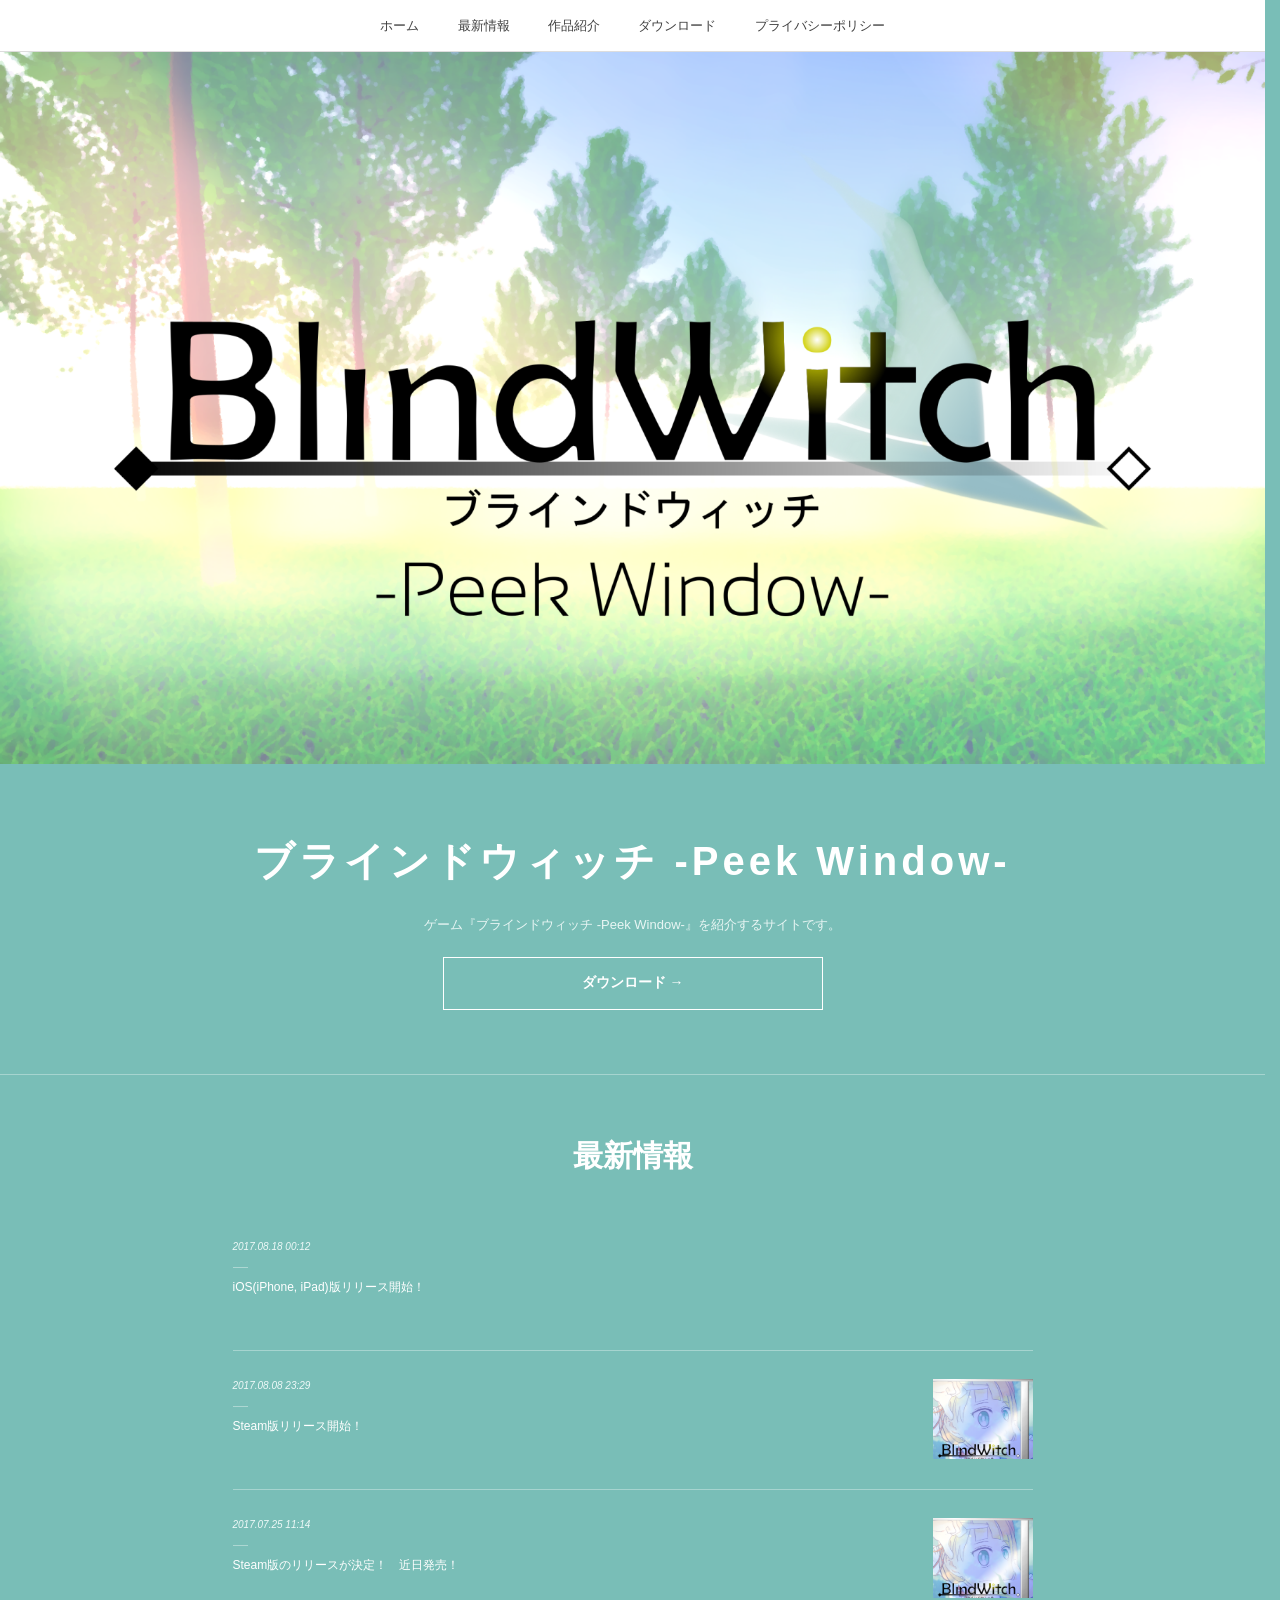
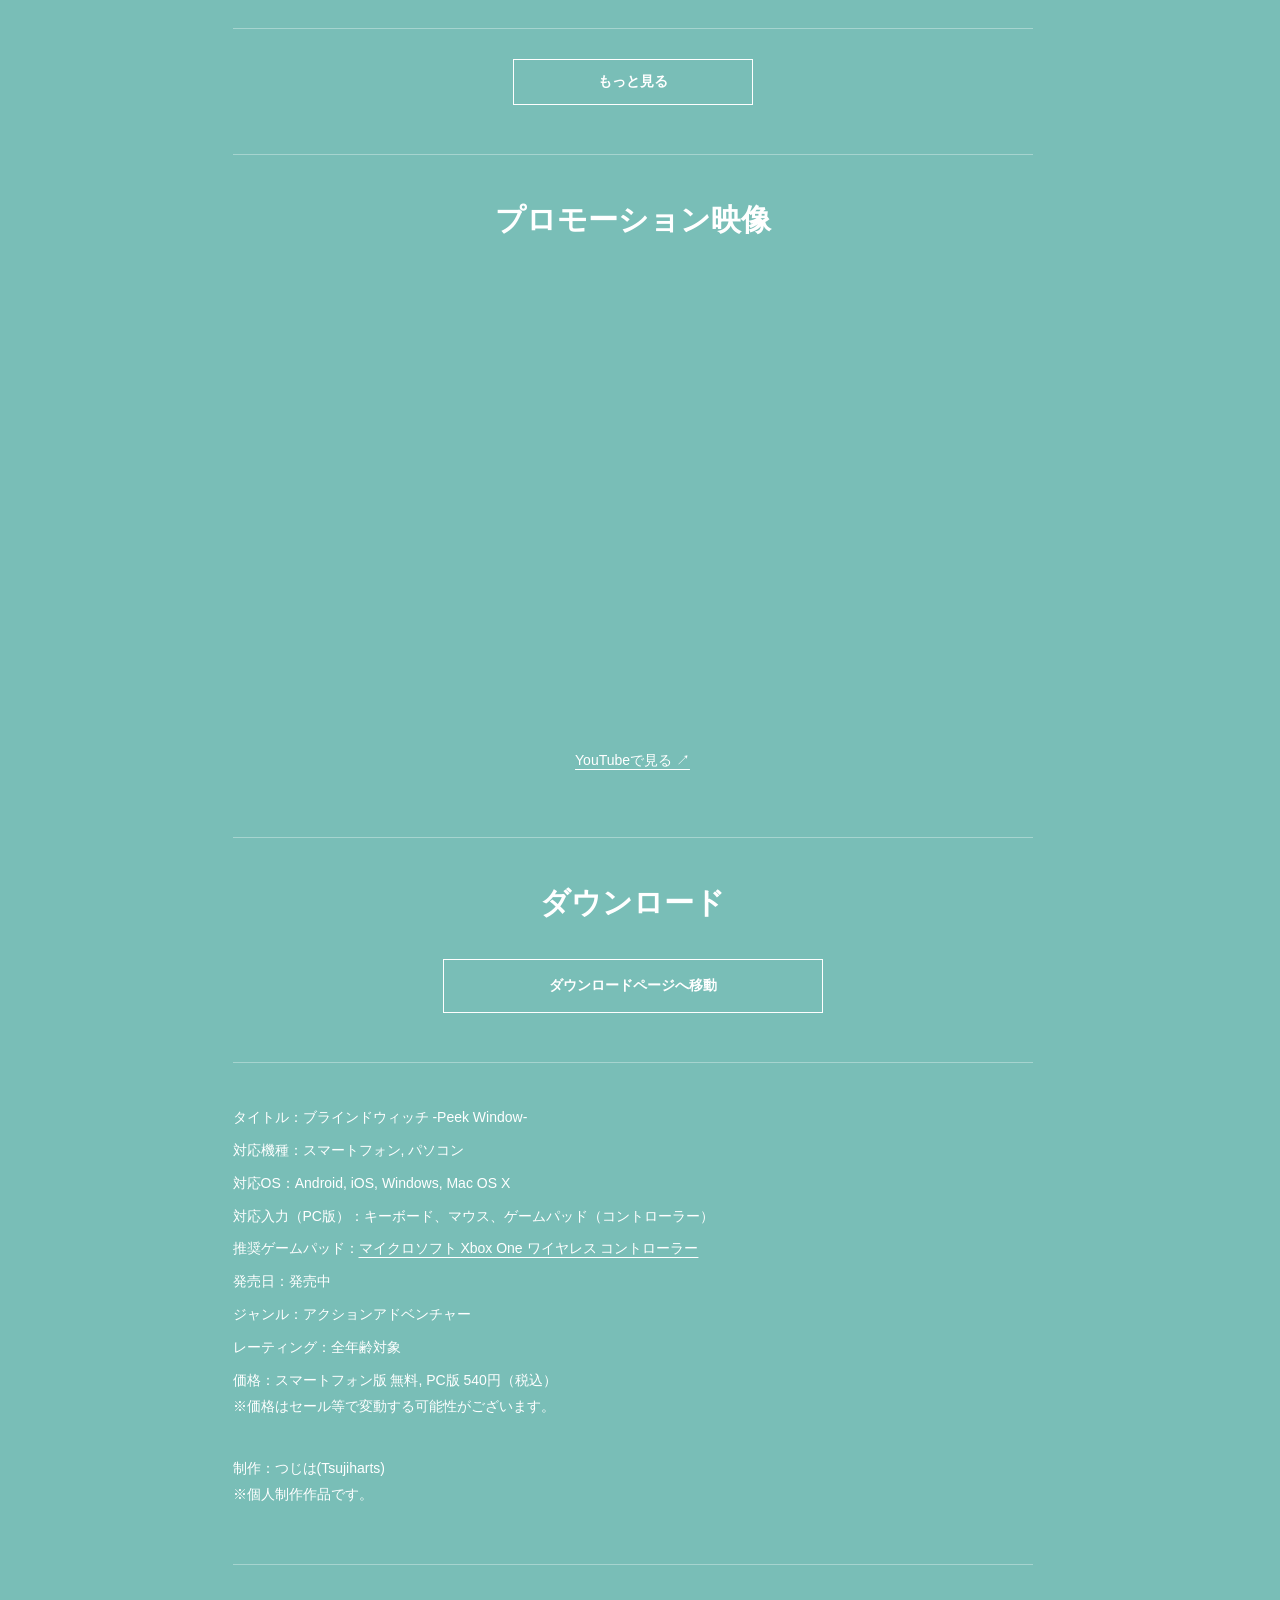
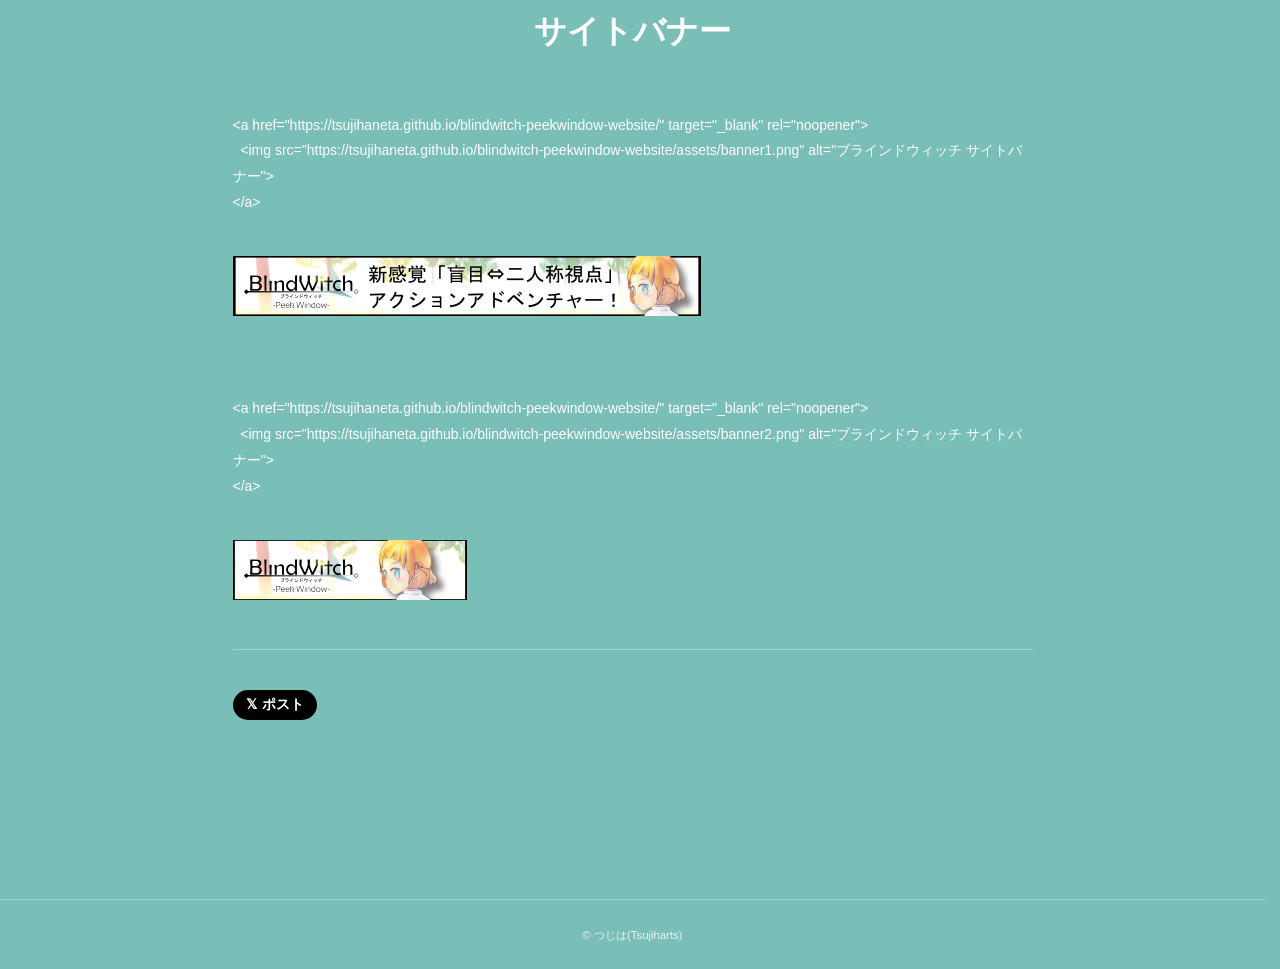
<file: index.html>
<!doctype html><html lang="ja"><head><meta charset="utf-8"><meta name="viewport" content="width=device-width,initial-scale=1"><meta name="description" content="ゲーム『ブラインドウィッチ -Peek Window-』を紹介するサイトです。"><title>ホーム | ブラインドウィッチ -Peek Window-</title><link rel="icon" href="assets/icon.png"><link rel="stylesheet" href="style.css?v=10"></head><body class="home"><header class="header"><nav aria-label="メインナビゲーション"><a href="index.html">ホーム</a><a href="news.html">最新情報</a><a href="game.html">作品紹介</a><a href="download.html">ダウンロード</a><a href="privacy.html">プライバシーポリシー</a></nav></header><main><section class="hero"><img class="hero-art" src="assets/cover.png" alt=""><div class="hero-content"><h1>ブラインドウィッチ <span>-Peek Window-</span></h1><p>ゲーム『ブラインドウィッチ -Peek Window-』を紹介するサイトです。</p><a class="button" href="download.html">ダウンロード <span>→</span></a></div></section><div class="wrap"><section><h2>最新情報</h2><ul class="news"><li><a href="post-2811755.html"><time>2017.08.18 00:12</time><span>iOS(iPhone, iPad)版リリース開始！</span></a></li><li><a href="post-2771829.html"><time>2017.08.08 23:29</time><span>Steam版リリース開始！</span><img src="assets/social.png" alt=""></a></li><li><a href="post-2707244.html"><time>2017.07.25 11:14</time><span>Steam版のリリースが決定！　近日発売！</span><img src="assets/social.png" alt=""></a></li></ul><a class="button more-news" href="news.html">もっと見る</a></section><section><h2>プロモーション映像</h2><div class="video"><iframe src="https://www.youtube-nocookie.com/embed/FHrP35aRwF4" title="プロモーション映像" allow="accelerometer; autoplay; clipboard-write; encrypted-media; gyroscope; picture-in-picture; web-share" allowfullscreen loading="lazy"></iframe></div><p><a href="https://www.youtube.com/watch?v=FHrP35aRwF4">YouTubeで見る ↗</a></p></section><section class="download-callout"><div><h2>ダウンロード</h2></div><a class="button" href="download.html">ダウンロードページへ移動</a></section><section><div class="home-spec"><p>タイトル：ブラインドウィッチ -Peek Window-</p><p>対応機種：スマートフォン, パソコン</p><p>対応OS：Android, iOS, Windows, Mac OS X</p><p>対応入力（PC版）：キーボード、マウス、ゲームパッド（コントローラー）</p><p>推奨ゲームパッド：<a href="https://www.microsoft.com/ja-jp/store/d/bluetooth-対応-xbox-コントローラー-windows用-usbケーブル付/8v9sf9lzzfhq/cnvj">マイクロソフト Xbox One ワイヤレス コントローラー</a></p><p>発売日：発売中</p><p>ジャンル：アクションアドベンチャー</p><p>レーティング：全年齢対象</p><p>価格：スマートフォン版 無料, PC版 540円（税込）<br>※価格はセール等で変動する可能性がございます。</p><p>制作：つじは(Tsujiharts)<br>※個人制作作品です。</p></div></section><section><h2>サイトバナー</h2><div class="banners"><figure><pre><code>&lt;a href="https://tsujihaneta.github.io/blindwitch-peekwindow-website/" target="_blank" rel="noopener"&gt;
  &lt;img src="https://tsujihaneta.github.io/blindwitch-peekwindow-website/assets/banner1.png" alt="ブラインドウィッチ サイトバナー"&gt;
&lt;/a&gt;</code></pre><a href="https://tsujihaneta.github.io/blindwitch-peekwindow-website/" target="_blank" rel="noopener"><img src="assets/banner1.png" alt="ブラインドウィッチ サイトバナー"></a></figure><figure><pre><code>&lt;a href="https://tsujihaneta.github.io/blindwitch-peekwindow-website/" target="_blank" rel="noopener"&gt;
  &lt;img src="https://tsujihaneta.github.io/blindwitch-peekwindow-website/assets/banner2.png" alt="ブラインドウィッチ サイトバナー"&gt;
&lt;/a&gt;</code></pre><a href="https://tsujihaneta.github.io/blindwitch-peekwindow-website/" target="_blank" rel="noopener"><img src="assets/banner2.png" alt="ブラインドウィッチ サイトバナー"></a></figure></div></section><div class="share"><a class="x-post" href="https://twitter.com/intent/tweet?text=%E3%80%8E%E3%83%96%E3%83%A9%E3%82%A4%E3%83%B3%E3%83%89%E3%82%A6%E3%82%A3%E3%83%83%E3%83%81%20-Peek%20Window-%E3%80%8F%E6%96%B0%E6%84%9F%E8%A6%9A%E3%80%8C%E7%9B%B2%E7%9B%AE%E2%87%94%E4%BA%8C%E4%BA%BA%E7%A7%B0%E3%80%8D%E8%A6%96%E7%82%B9%E8%84%B1%E5%87%BA%E3%82%A2%E3%82%AF%E3%82%B7%E3%83%A7%E3%83%B3%E3%82%A2%E3%83%89%E3%83%99%E3%83%B3%E3%83%81%E3%83%A3%E3%83%BC%EF%BC%81%20https%3A%2F%2Fblindwitchpeekwindow.amebaownd.com%20%23BlindWitdhPW" target="_blank" rel="noopener"><span aria-hidden="true">𝕏</span> ポスト</a></div></div></main><footer><small>© つじは(Tsujiharts)</small></footer></body></html>
</file>
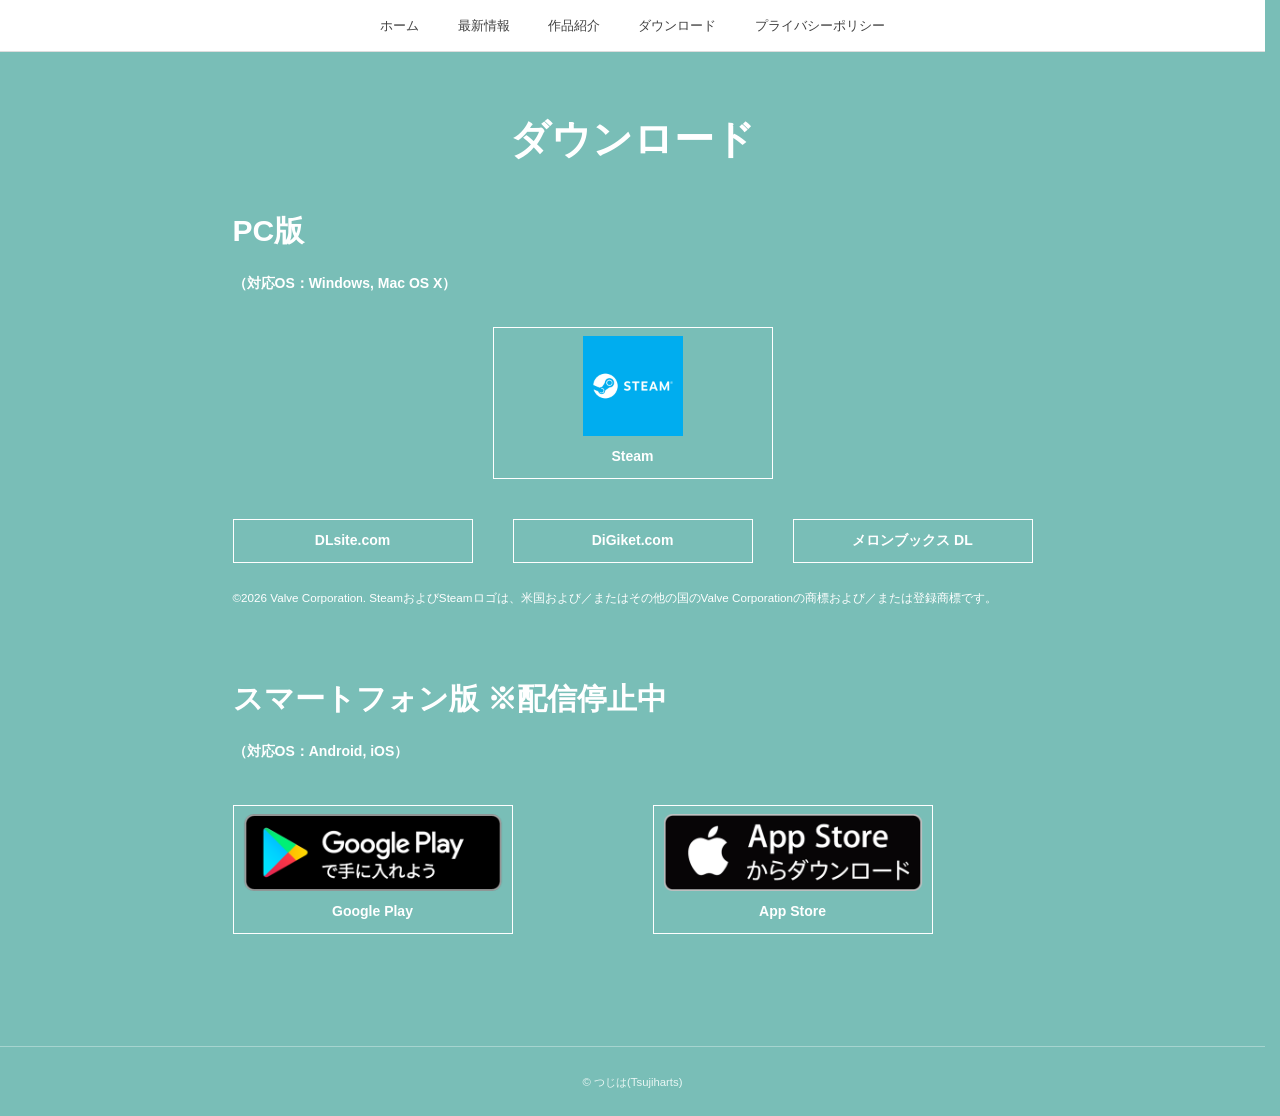
<file: download.html>
<!doctype html><html lang="ja"><head><meta charset="utf-8"><meta name="viewport" content="width=device-width,initial-scale=1"><meta name="description" content="ゲーム『ブラインドウィッチ -Peek Window-』を紹介するサイトです。"><title>ダウンロード | ブラインドウィッチ -Peek Window-</title><link rel="icon" href="assets/icon.png"><link rel="stylesheet" href="style.css?v=11"></head><body class="ownd-page download-page"><header class="header"><nav aria-label="メインナビゲーション"><a href="index.html">ホーム</a><a href="news.html">最新情報</a><a href="game.html">作品紹介</a><a href="download.html">ダウンロード</a><a href="privacy.html">プライバシーポリシー</a></nav></header><main><div class="wrap narrow"><h1>ダウンロード</h1><section class="download-group"><h2>PC版</h2><p>（対応OS：Windows, Mac OS X）</p><div class="storelinks"><a href="https://store.steampowered.com/app/674450/Blind_Witch_Peek_Window/?beta=0"><img class="steam-logo" src="assets/steam-logo.jpg" alt=""><span>Steam</span></a><a href="https://www.dlsite.com/home/work/=/product_id/RJ203195.html">DLsite.com</a><a href="https://www.digiket.com/work/show/_data/ID=ITM0156777/">DiGiket.com</a><a href="https://www.melonbooks.com/index.php?main_page=product_info&amp;products_id=IT0000196085">メロンブックス DL</a></div><small class="steam-credit">©2026 Valve Corporation. SteamおよびSteamロゴは、米国および／またはその他の国のValve Corporationの商標および／または登録商標です。</small></section><section class="download-group"><h2>スマートフォン版 ※配信停止中</h2><p>（対応OS：Android, iOS）</p><div class="badges"><a href="https://play.google.com/store/apps/details?id=com.strayrambling.blindwitchpeekwindow&amp;hl=ja&amp;pcampaignid=MKT-Other-global-all-co-prtnr-py-PartBadge-Mar2515-1"><img src="assets/google-play.png" alt=""><span>Google Play</span></a><a href="https://itunes.apple.com/jp/app/%E6%96%B0%E6%84%9F%E8%A6%9A-%E8%84%B1%E5%87%BA%E3%82%B2%E3%83%BC%E3%83%A0-%E3%83%96%E3%83%A9%E3%82%A4%E3%83%B3%E3%83%89%E3%82%A6%E3%82%A3%E3%83%83%E3%83%81-peek-window/id1255762306?mt=8&amp;ign-mpt=uo%3D2"><img src="assets/app-store.png" alt=""><span>App Store</span></a></div></section></div></main><footer><small>© つじは(Tsujiharts)</small></footer></body></html>
</file>
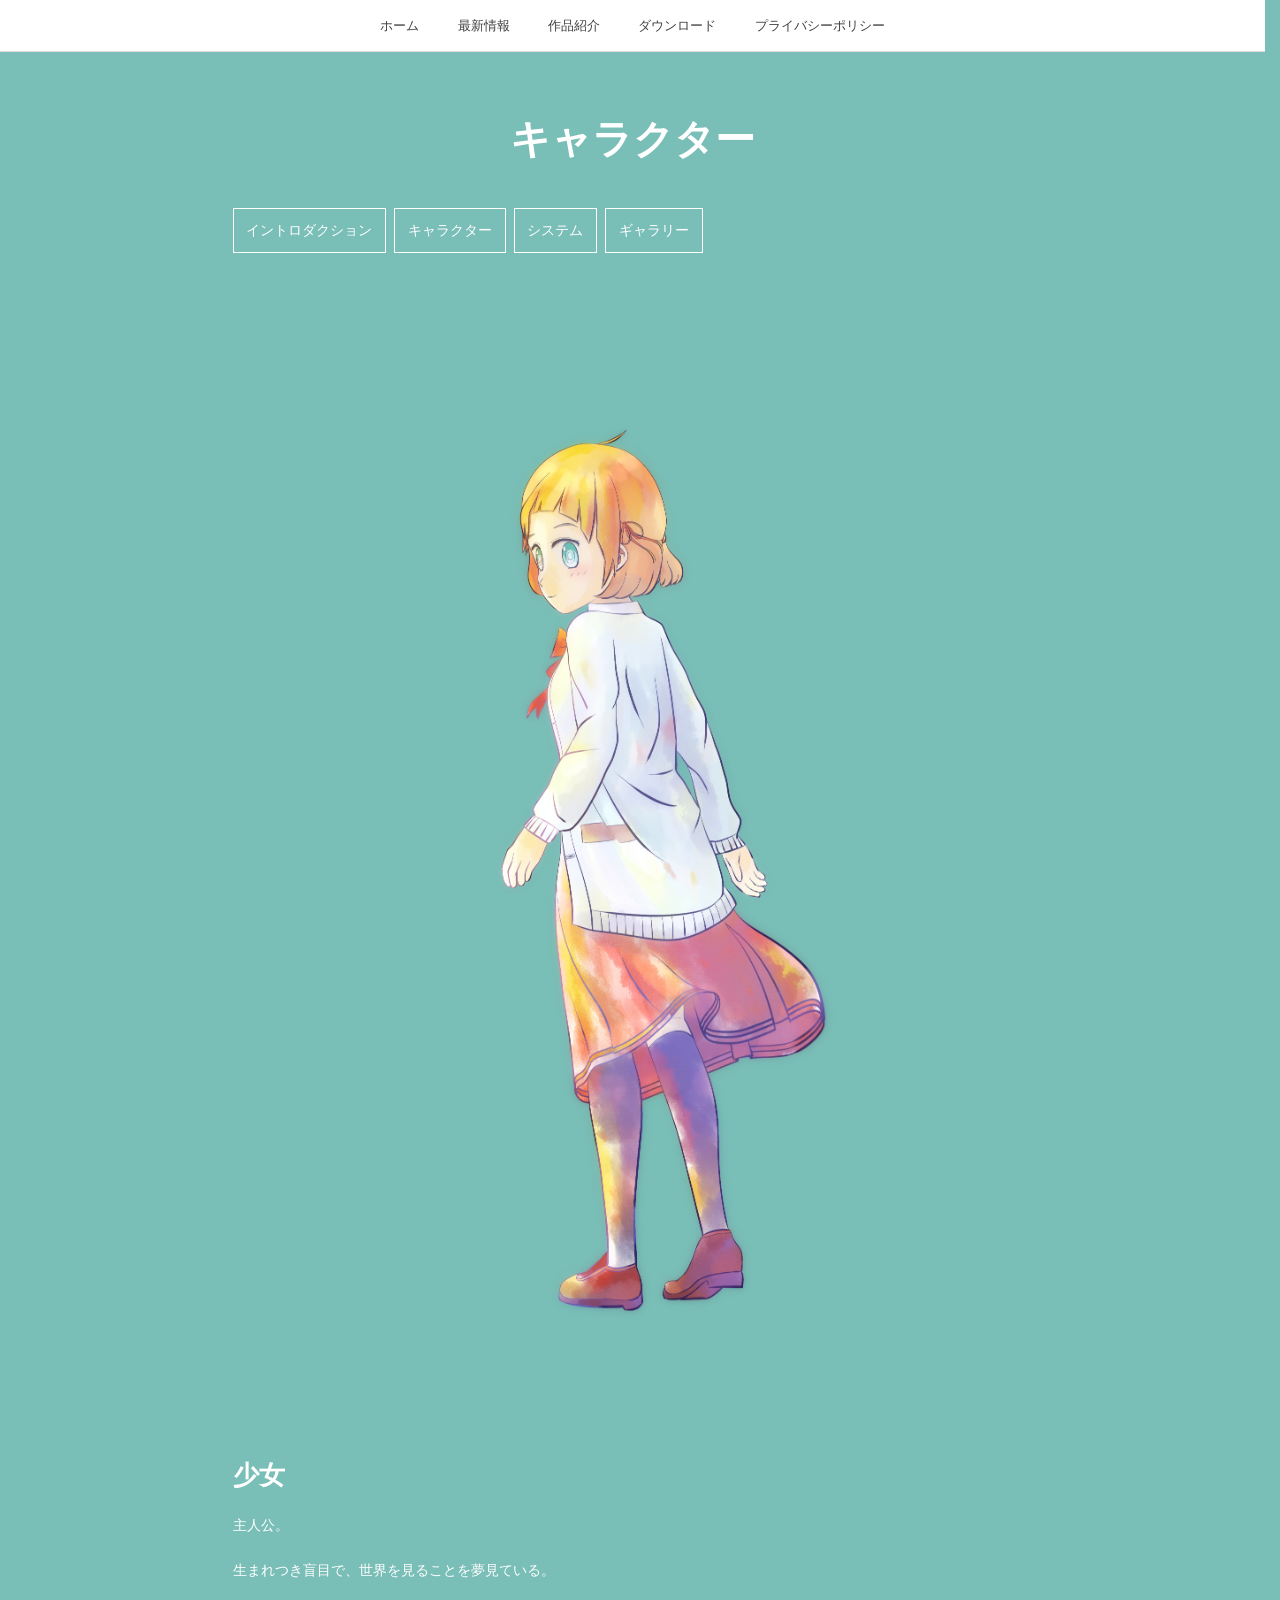
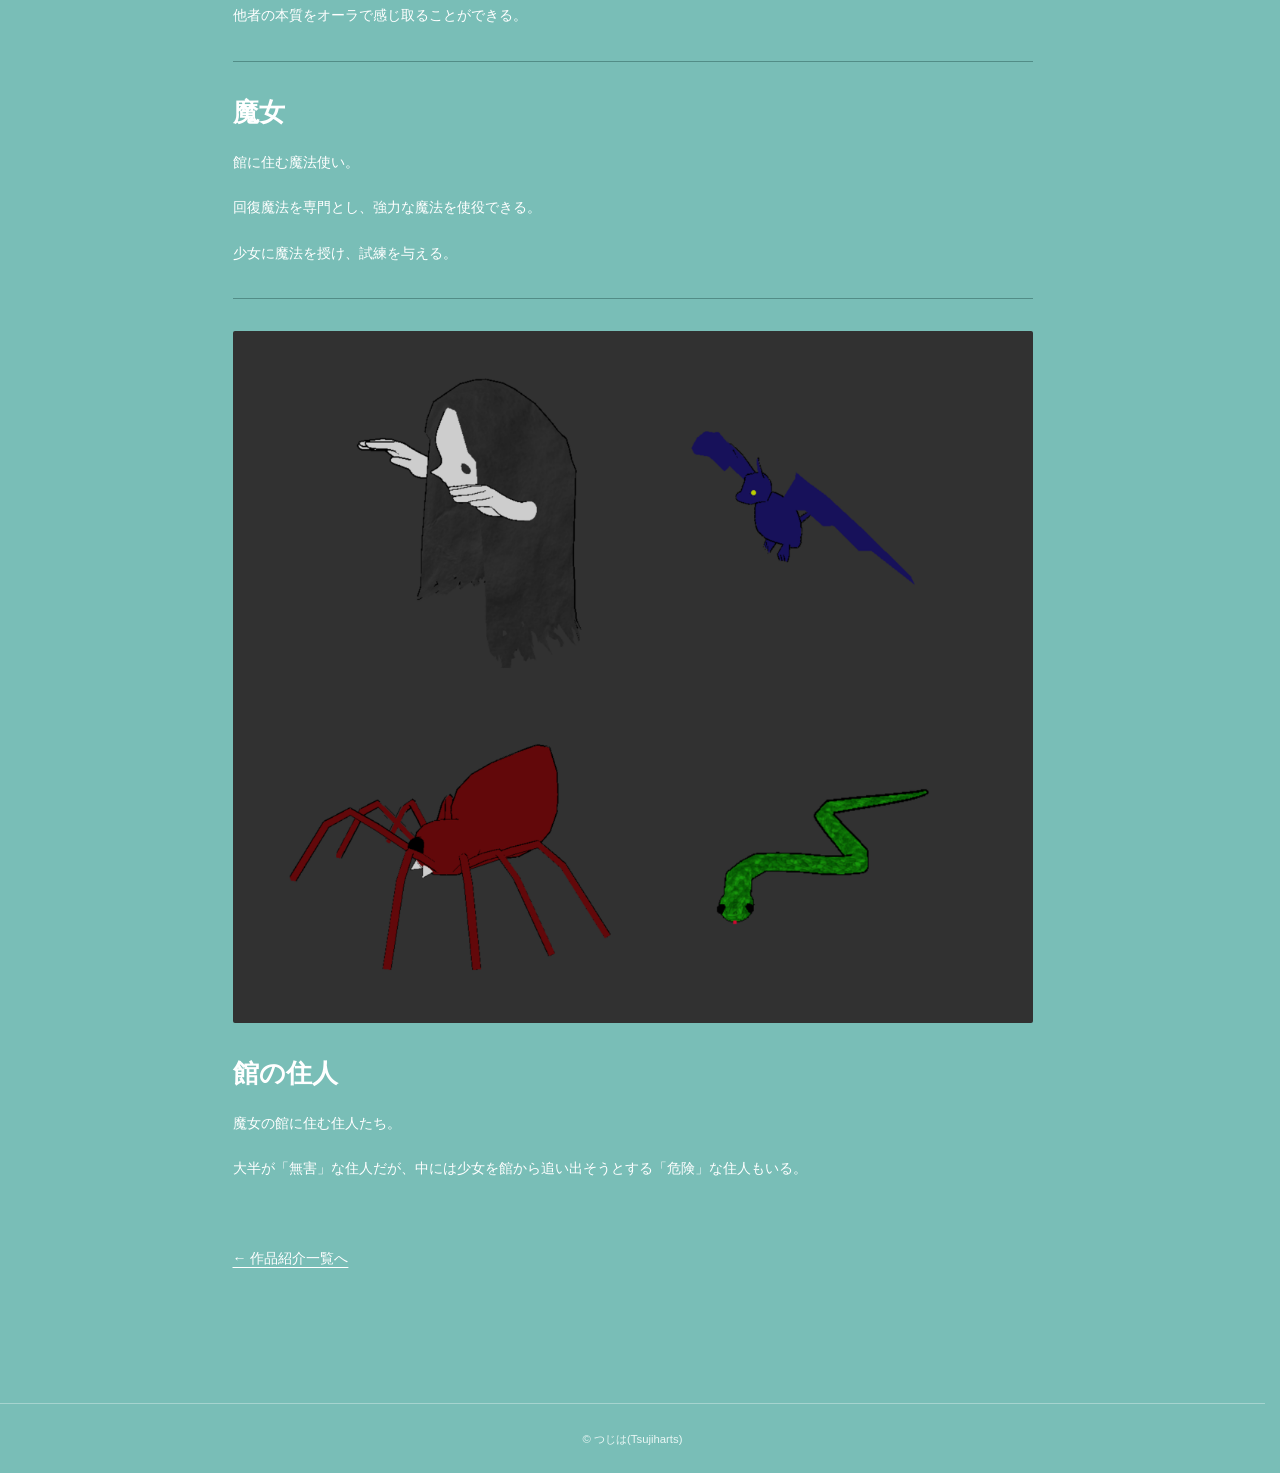
<file: game-character.html>
<!doctype html><html lang="ja"><head><meta charset="utf-8"><meta name="viewport" content="width=device-width,initial-scale=1"><meta name="description" content="ゲーム『ブラインドウィッチ -Peek Window-』を紹介するサイトです。"><title>キャラクター | ブラインドウィッチ -Peek Window-</title><link rel="icon" href="assets/icon.png"><link rel="stylesheet" href="style.css?v=10"></head><body class="ownd-page"><header class="header"><nav aria-label="メインナビゲーション"><a href="index.html">ホーム</a><a href="news.html">最新情報</a><a href="game.html">作品紹介</a><a href="download.html">ダウンロード</a><a href="privacy.html">プライバシーポリシー</a></nav></header><main><div class="wrap narrow prose"><h1>キャラクター</h1><nav class="game-nav" aria-label="作品紹介"><a href="game-introduction.html">イントロダクション</a><a href="game-character.html">キャラクター</a><a href="game-system.html">システム</a><a href="game-gallery.html">ギャラリー</a></nav><article class="game-content">
<figure class="wp-block-image aligncenter size-large"><img src="assets/523bd6dd98f5d51c78b9677ccd6f244b_bf9e23cabbf9bad72ec95772dfbf4279.png" alt="" class="wp-image-1000000021"/></figure>



<h1 class="wp-block-heading"><strong>少女</strong></h1>



<p>主人公。</p>



<p>生まれつき盲目で、世界を見ることを夢見ている。</p>



<p>他者の本質をオーラで感じ取ることができる。</p>



<hr class="wp-block-separator has-alpha-channel-opacity" />



<h1 class="wp-block-heading"><strong>魔女</strong></h1>



<p>館に住む魔法使い。</p>



<p>回復魔法を専門とし、強力な魔法を使役できる。</p>



<p>少女に魔法を授け、試練を与える。</p>



<hr class="wp-block-separator has-alpha-channel-opacity" />



<figure class="wp-block-image aligncenter size-large"><img src="assets/fbe83eb77068c65f67e62b69b867c280_2c72df226cbce0004437593728bcff02.png" alt="" class="wp-image-1000000022"/></figure>



<h1 class="wp-block-heading"><strong>館の住人</strong></h1>



<p>魔女の館に住む住人たち。</p>



<p>大半が「無害」な住人だが、中には少女を館から追い出そうとする「危険」な住人もいる。</p>
</article><p class="back"><a href="game.html">← 作品紹介一覧へ</a></p></div></main><footer><small>© つじは(Tsujiharts)</small></footer></body></html>
</file>
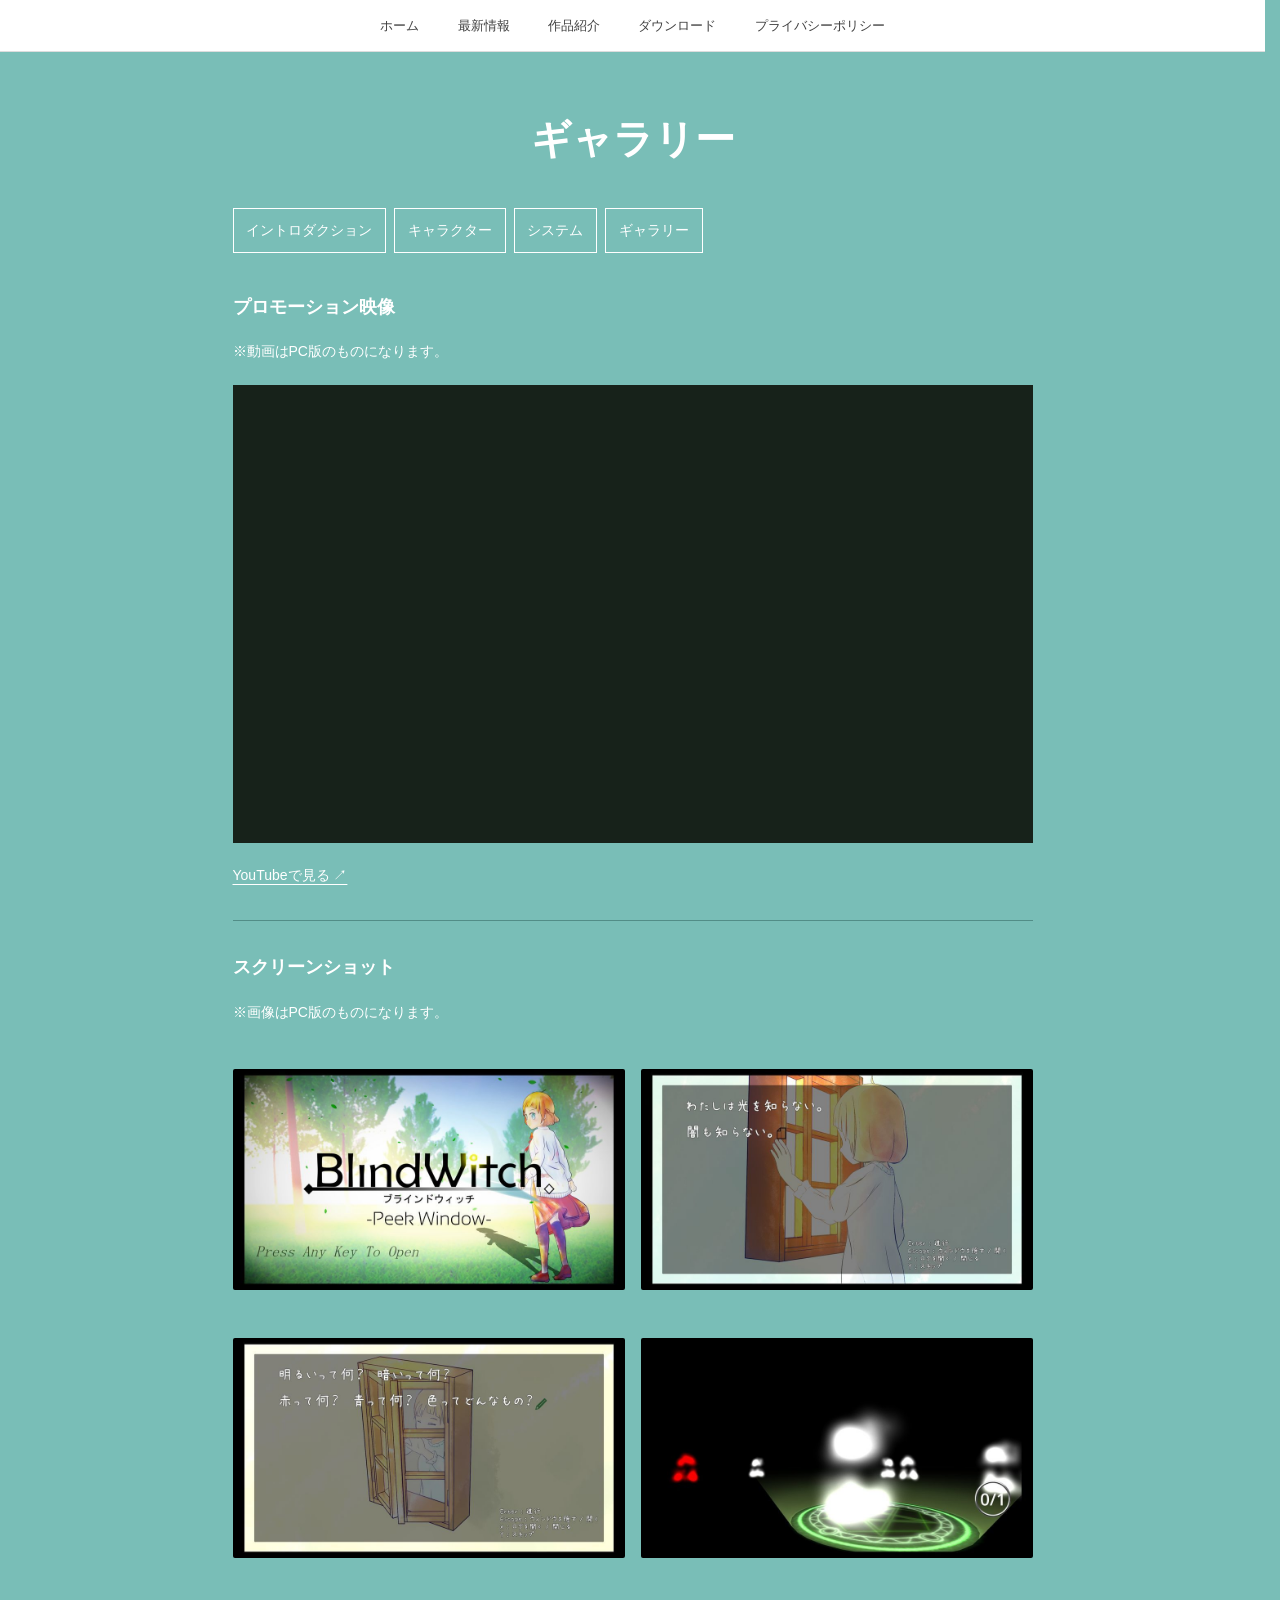
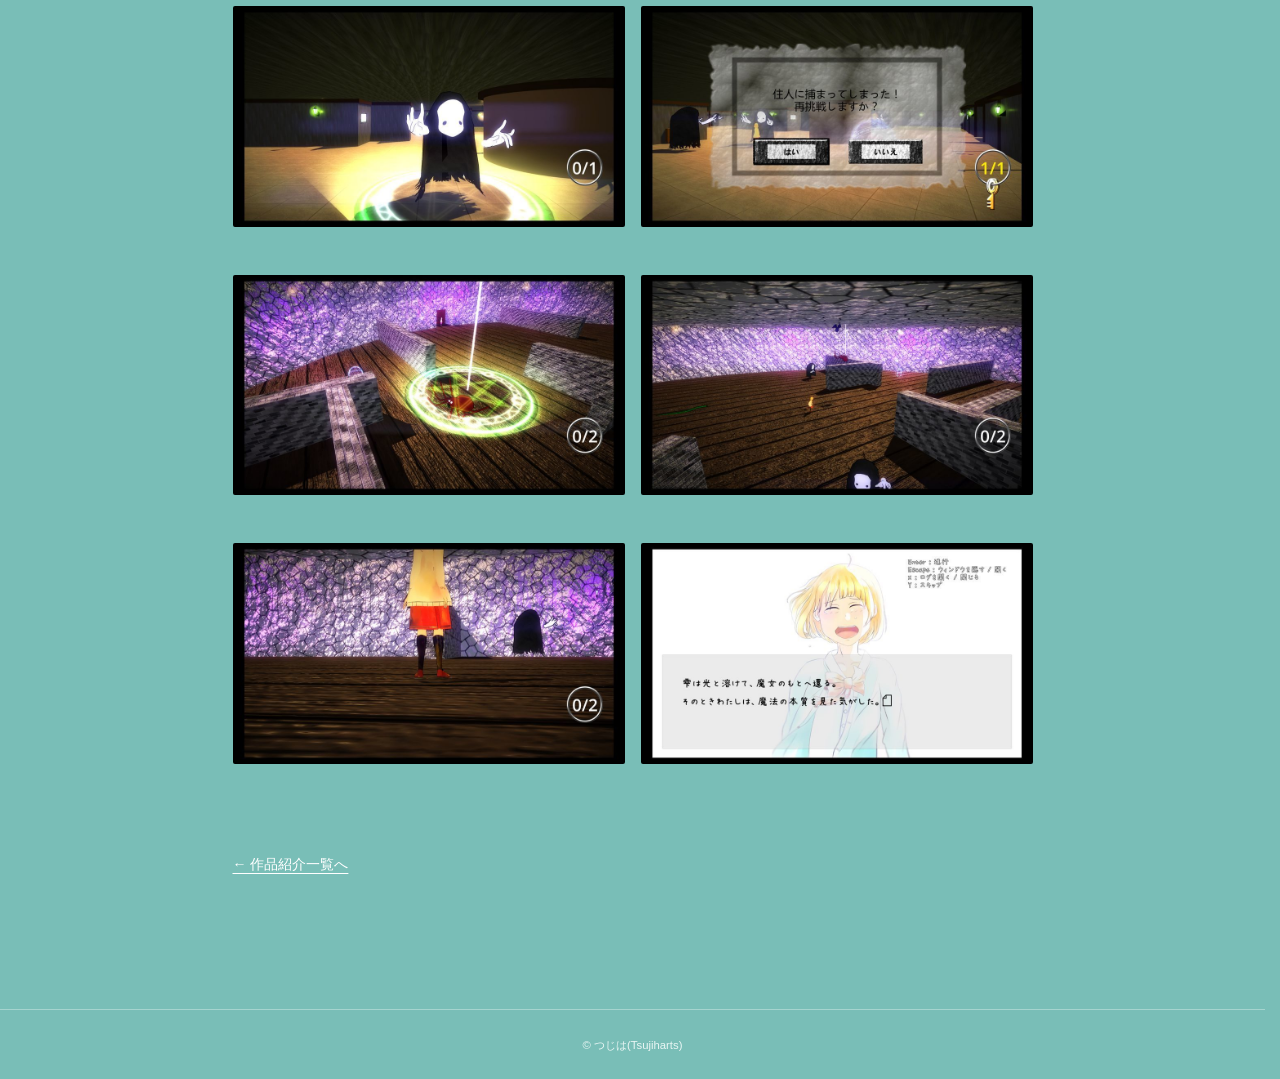
<file: game-gallery.html>
<!doctype html><html lang="ja"><head><meta charset="utf-8"><meta name="viewport" content="width=device-width,initial-scale=1"><meta name="description" content="ゲーム『ブラインドウィッチ -Peek Window-』を紹介するサイトです。"><title>ギャラリー | ブラインドウィッチ -Peek Window-</title><link rel="icon" href="assets/icon.png"><link rel="stylesheet" href="style.css?v=10"></head><body class="ownd-page"><header class="header"><nav aria-label="メインナビゲーション"><a href="index.html">ホーム</a><a href="news.html">最新情報</a><a href="game.html">作品紹介</a><a href="download.html">ダウンロード</a><a href="privacy.html">プライバシーポリシー</a></nav></header><main><div class="wrap narrow prose"><h1>ギャラリー</h1><nav class="game-nav" aria-label="作品紹介"><a href="game-introduction.html">イントロダクション</a><a href="game-character.html">キャラクター</a><a href="game-system.html">システム</a><a href="game-gallery.html">ギャラリー</a></nav><article class="game-content">
<h2 class="wp-block-heading has-text-align-left"><strong>プロモーション映像</strong></h2>



<p class="has-text-align-left">※動画はPC版のものになります。</p>



<div class="video"><iframe src="https://www.youtube-nocookie.com/embed/FHrP35aRwF4" title="プロモーション映像" allow="accelerometer; autoplay; clipboard-write; encrypted-media; gyroscope; picture-in-picture; web-share" allowfullscreen loading="lazy"></iframe></div><p><a href="https://www.youtube.com/watch?v=FHrP35aRwF4">YouTubeで見る ↗</a></p>



<hr class="wp-block-separator has-alpha-channel-opacity" />



<h2 class="wp-block-heading"><strong>スクリーンショット</strong></h2>



<p>※画像はPC版のものになります。</p>



<div class="wp-block-columns">
<div class="wp-block-column">
<figure class="wp-block-image aligncenter size-large"><img src="assets/b3d7e68a5c15d4038cd7c7888fae243e_30af30744cb7b2dcf37ac8e7af46c37c.jpg" alt="" class="wp-image-1000000010"/></figure>
</div>



<div class="wp-block-column">
<figure class="wp-block-image aligncenter size-large"><img src="assets/b478c3951fb5de8e9dd4c0fa227a3410_12b3f4b81c53e5a92e58537ccf2bf44d.jpg" alt="" class="wp-image-1000000011"/></figure>
</div>
</div>



<div class="wp-block-columns">
<div class="wp-block-column">
<figure class="wp-block-image aligncenter size-large"><img src="assets/6c678f991d0944d35cdd55da85cf563d_220bf21f519c4873675833cdee47d4c0.jpg" alt="" class="wp-image-1000000012"/></figure>
</div>



<div class="wp-block-column">
<figure class="wp-block-image aligncenter size-large"><img src="assets/5e6ceb7f9d60111b7831047332f9be29_a8cfbc5b15817f94ed5f8e2909a9655f.jpg" alt="" class="wp-image-1000000013"/></figure>
</div>
</div>



<div class="wp-block-columns">
<div class="wp-block-column">
<figure class="wp-block-image aligncenter size-large"><img src="assets/651eb955d79ecae91e99e1c787124e8e_8de7c1fe96e10a64dc37a63cc277944c.jpg" alt="" class="wp-image-1000000014"/></figure>
</div>



<div class="wp-block-column">
<figure class="wp-block-image aligncenter size-large"><img src="assets/ec2ca6ac08b4740fa8b2f571647c8e81_e2377d57f4c7b55830f0f5b927be80ba.jpg" alt="" class="wp-image-1000000015"/></figure>
</div>
</div>



<div class="wp-block-columns">
<div class="wp-block-column">
<figure class="wp-block-image aligncenter size-large"><img src="assets/b0eff90f355fa0d8a377462bd27d9908_c9692d8f0126fd873f7b6fd7f06d1c5b.jpg" alt="" class="wp-image-1000000016"/></figure>
</div>



<div class="wp-block-column">
<figure class="wp-block-image aligncenter size-large"><img src="assets/647f52178c12e1f31ed55b72b39e59b0_77e1a70a0d54f354443c6537f7ae1a1c.jpg" alt="" class="wp-image-1000000017"/></figure>
</div>
</div>



<div class="wp-block-columns">
<div class="wp-block-column">
<figure class="wp-block-image aligncenter size-large"><img src="assets/4a78c758d0829d055fd254f94d42067f_2afb861d9938ebb83bb76e8a6b7eee2a.jpg" alt="" class="wp-image-1000000018"/></figure>
</div>



<div class="wp-block-column">
<figure class="wp-block-image aligncenter size-large"><img src="assets/0adcb033f12e8fc58c374a0b7f8eafb8_a2e74ce2c4d1ef9e9d4dc3ff5df22f2c.jpg" alt="" class="wp-image-1000000019"/></figure>
</div>
</div>
</article><p class="back"><a href="game.html">← 作品紹介一覧へ</a></p></div></main><footer><small>© つじは(Tsujiharts)</small></footer></body></html>
</file>
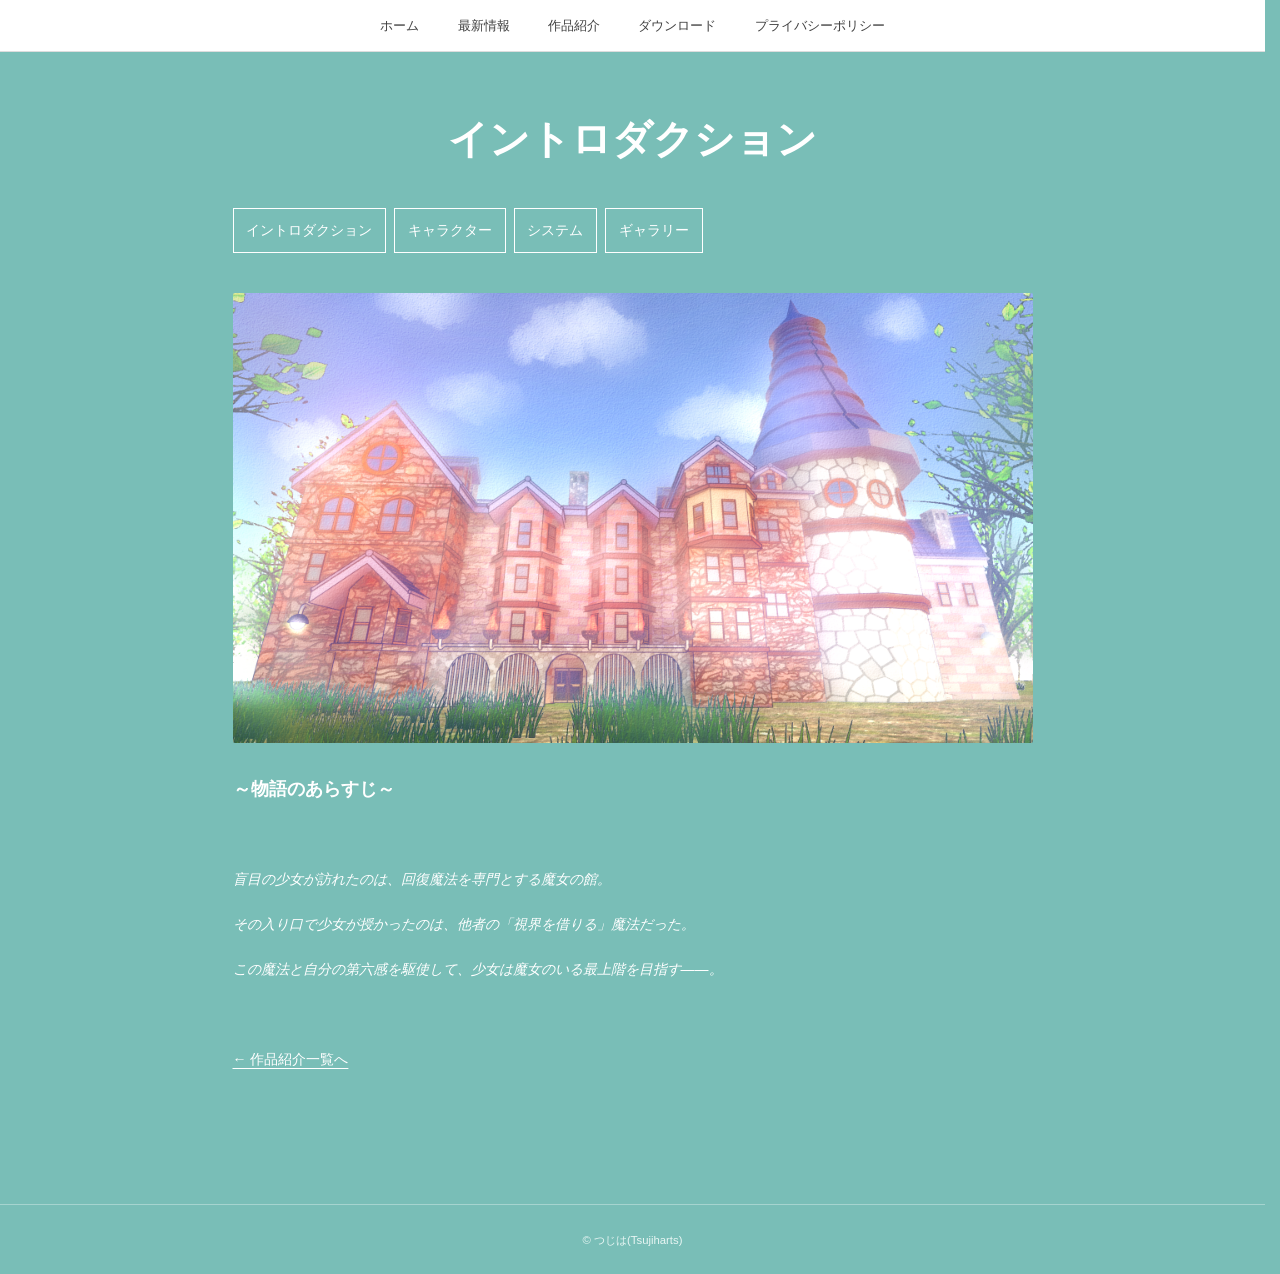
<file: game-introduction.html>
<!doctype html><html lang="ja"><head><meta charset="utf-8"><meta name="viewport" content="width=device-width,initial-scale=1"><meta name="description" content="ゲーム『ブラインドウィッチ -Peek Window-』を紹介するサイトです。"><title>イントロダクション | ブラインドウィッチ -Peek Window-</title><link rel="icon" href="assets/icon.png"><link rel="stylesheet" href="style.css?v=10"></head><body class="ownd-page"><header class="header"><nav aria-label="メインナビゲーション"><a href="index.html">ホーム</a><a href="news.html">最新情報</a><a href="game.html">作品紹介</a><a href="download.html">ダウンロード</a><a href="privacy.html">プライバシーポリシー</a></nav></header><main><div class="wrap narrow prose"><h1>イントロダクション</h1><nav class="game-nav" aria-label="作品紹介"><a href="game-introduction.html">イントロダクション</a><a href="game-character.html">キャラクター</a><a href="game-system.html">システム</a><a href="game-gallery.html">ギャラリー</a></nav><article class="game-content">
<figure class="wp-block-image aligncenter size-large"><img src="assets/ba2bfc60bcb0ab7a10b2128b14412fe0_977c2b09813050bc371b059cda6cb035.png" alt="" class="wp-image-1000000024"/></figure>



<h2 class="wp-block-heading"><strong>～物語のあらすじ～</strong></h2>



<p><br></p>



<p><em>盲目の少女が訪れたのは、回復魔法を専門とする魔女の館。</em></p>



<p><em>その入り口で少女が授かったのは、他者の「視界を借りる」魔法だった。</em></p>



<p><em>この魔法と自分の第六感を駆使して、少女は魔女のいる最上階を目指す――。</em></p>
</article><p class="back"><a href="game.html">← 作品紹介一覧へ</a></p></div></main><footer><small>© つじは(Tsujiharts)</small></footer></body></html>
</file>
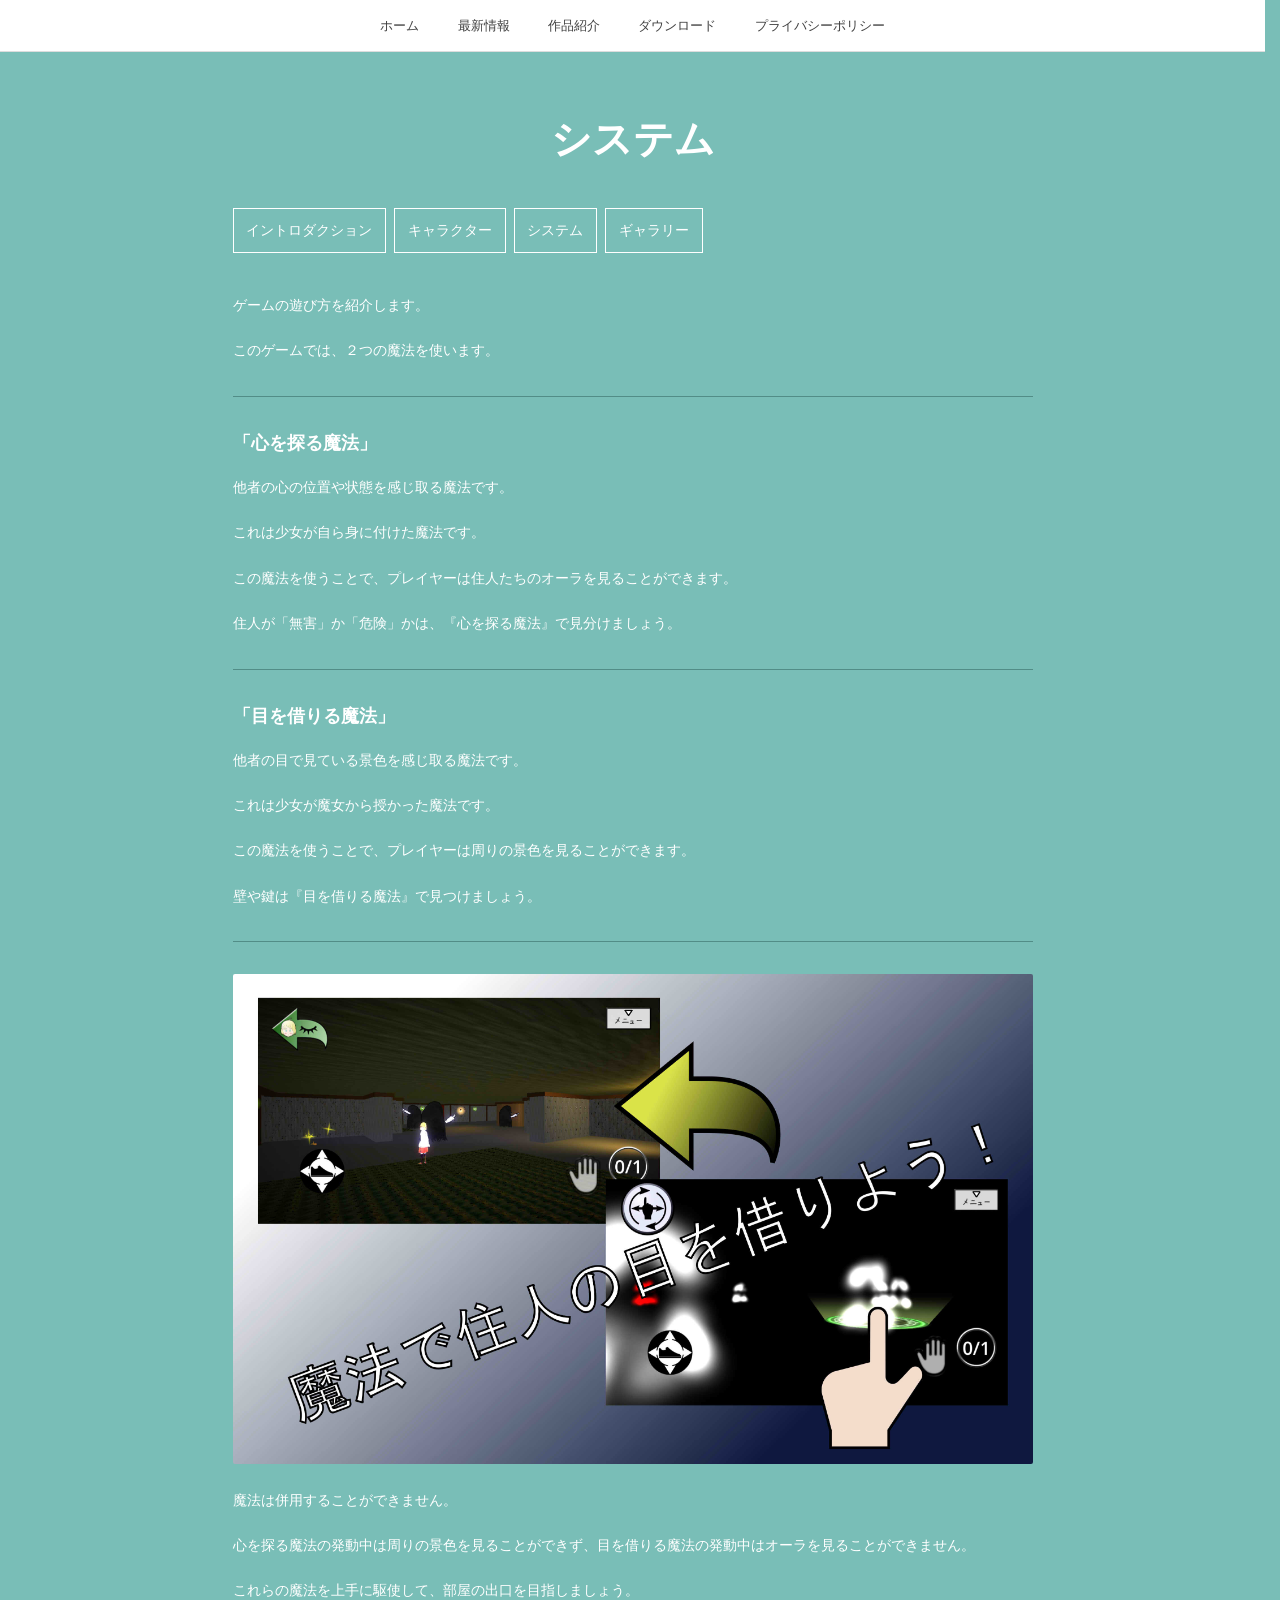
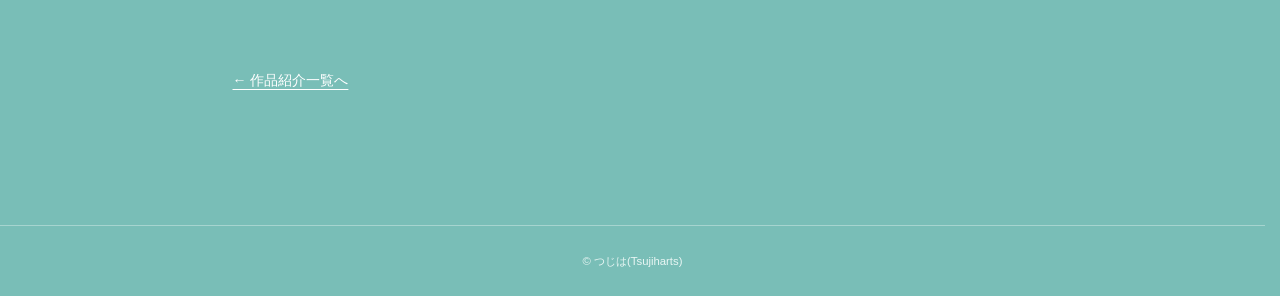
<file: game-system.html>
<!doctype html><html lang="ja"><head><meta charset="utf-8"><meta name="viewport" content="width=device-width,initial-scale=1"><meta name="description" content="ゲーム『ブラインドウィッチ -Peek Window-』を紹介するサイトです。"><title>システム | ブラインドウィッチ -Peek Window-</title><link rel="icon" href="assets/icon.png"><link rel="stylesheet" href="style.css?v=10"></head><body class="ownd-page"><header class="header"><nav aria-label="メインナビゲーション"><a href="index.html">ホーム</a><a href="news.html">最新情報</a><a href="game.html">作品紹介</a><a href="download.html">ダウンロード</a><a href="privacy.html">プライバシーポリシー</a></nav></header><main><div class="wrap narrow prose"><h1>システム</h1><nav class="game-nav" aria-label="作品紹介"><a href="game-introduction.html">イントロダクション</a><a href="game-character.html">キャラクター</a><a href="game-system.html">システム</a><a href="game-gallery.html">ギャラリー</a></nav><article class="game-content">
<p>ゲームの遊び方を紹介します。</p>



<p>このゲームでは、２つの魔法を使います。</p>



<hr class="wp-block-separator has-alpha-channel-opacity" />



<h2 class="wp-block-heading"><strong>「心を探る魔法」</strong></h2>



<p>他者の心の位置や状態を感じ取る魔法です。</p>



<p>これは少女が自ら身に付けた魔法です。</p>



<p>この魔法を使うことで、プレイヤーは住人たちのオーラを見ることができます。</p>



<p>住人が「無害」か「危険」かは、『心を探る魔法』で見分けましょう。</p>



<hr class="wp-block-separator has-alpha-channel-opacity" />



<h2 class="wp-block-heading"><strong>「目を借りる魔法」</strong></h2>



<p>他者の目で見ている景色を感じ取る魔法です。</p>



<p>これは少女が魔女から授かった魔法です。</p>



<p>この魔法を使うことで、プレイヤーは周りの景色を見ることができます。</p>



<p>壁や鍵は『目を借りる魔法』で見つけましょう。</p>



<hr class="wp-block-separator has-alpha-channel-opacity" />



<figure class="wp-block-image aligncenter size-large"><img src="assets/bc8bc20bbfa423d4b20635d286090e27_6beea1161f8e6c2615289d29a2d9b464.jpg" alt="" class="wp-image-1000000008"/></figure>



<p>魔法は併用することができません。</p>



<p>心を探る魔法の発動中は周りの景色を見ることができず、目を借りる魔法の発動中はオーラを見ることができません。</p>



<p>これらの魔法を上手に駆使して、部屋の出口を目指しましょう。</p>
</article><p class="back"><a href="game.html">← 作品紹介一覧へ</a></p></div></main><footer><small>© つじは(Tsujiharts)</small></footer></body></html>
</file>
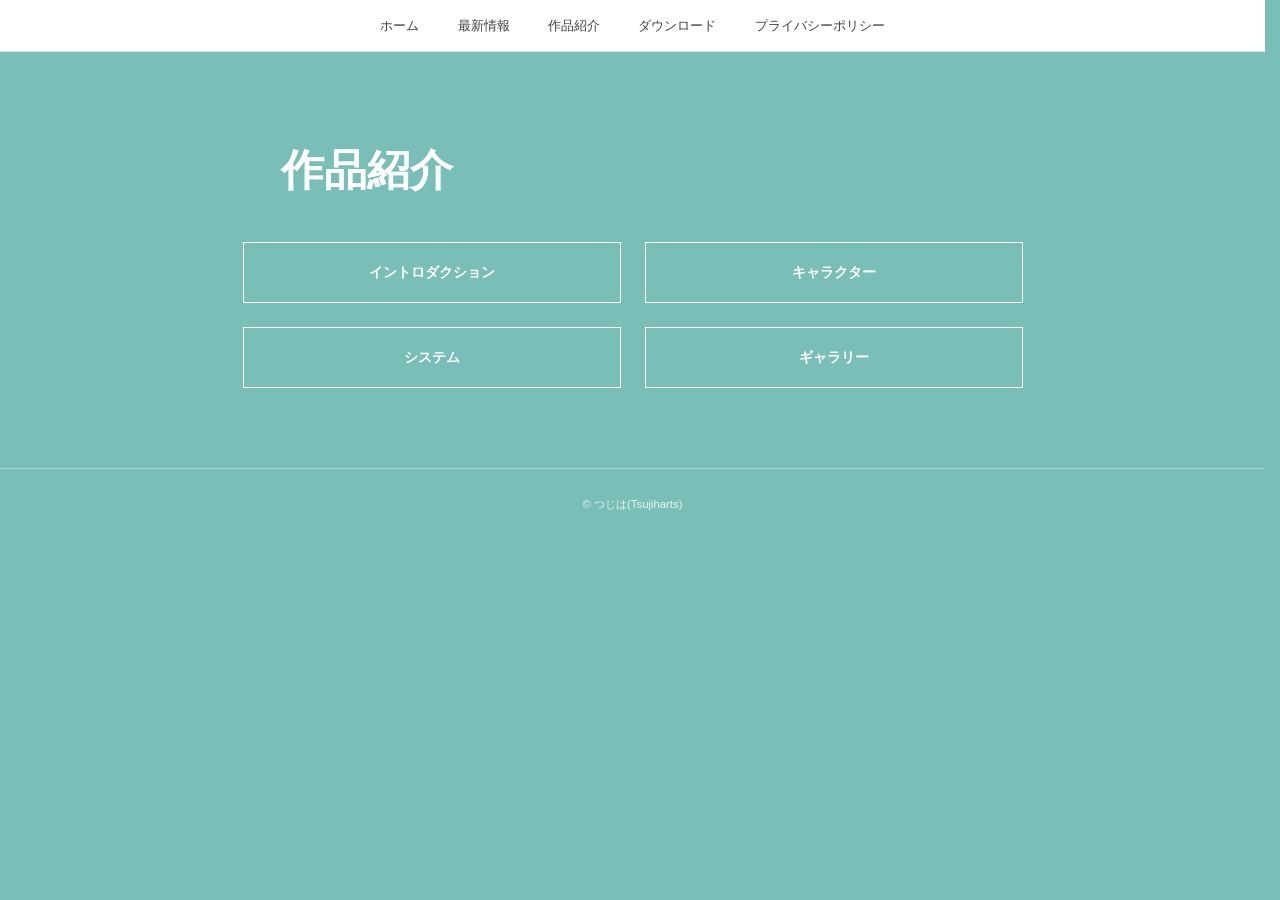
<file: game.html>
<!doctype html><html lang="ja"><head><meta charset="utf-8"><meta name="viewport" content="width=device-width,initial-scale=1"><meta name="description" content="ゲーム『ブラインドウィッチ -Peek Window-』を紹介するサイトです。"><title>作品紹介 | ブラインドウィッチ -Peek Window-</title><link rel="icon" href="assets/icon.png"><link rel="stylesheet" href="style.css?v=10"></head><body class="ownd-page"><header class="header"><nav aria-label="メインナビゲーション"><a href="index.html">ホーム</a><a href="news.html">最新情報</a><a href="game.html">作品紹介</a><a href="download.html">ダウンロード</a><a href="privacy.html">プライバシーポリシー</a></nav></header><main class="game-index"><div class="wrap narrow overview-title"><div class="game-intro-inner"><h1>作品紹介</h1></div></div><div class="wrap game-grid-wrap"><div class="game-grid"><a class="game-card" href="game-introduction.html"><div class="game-card-body"><h2>イントロダクション</h2></div></a><a class="game-card" href="game-character.html"><div class="game-card-body"><h2>キャラクター</h2></div></a><a class="game-card" href="game-system.html"><div class="game-card-body"><h2>システム</h2></div></a><a class="game-card" href="game-gallery.html"><div class="game-card-body"><h2>ギャラリー</h2></div></a></div></div></main><footer><small>© つじは(Tsujiharts)</small></footer></body></html>
</file>
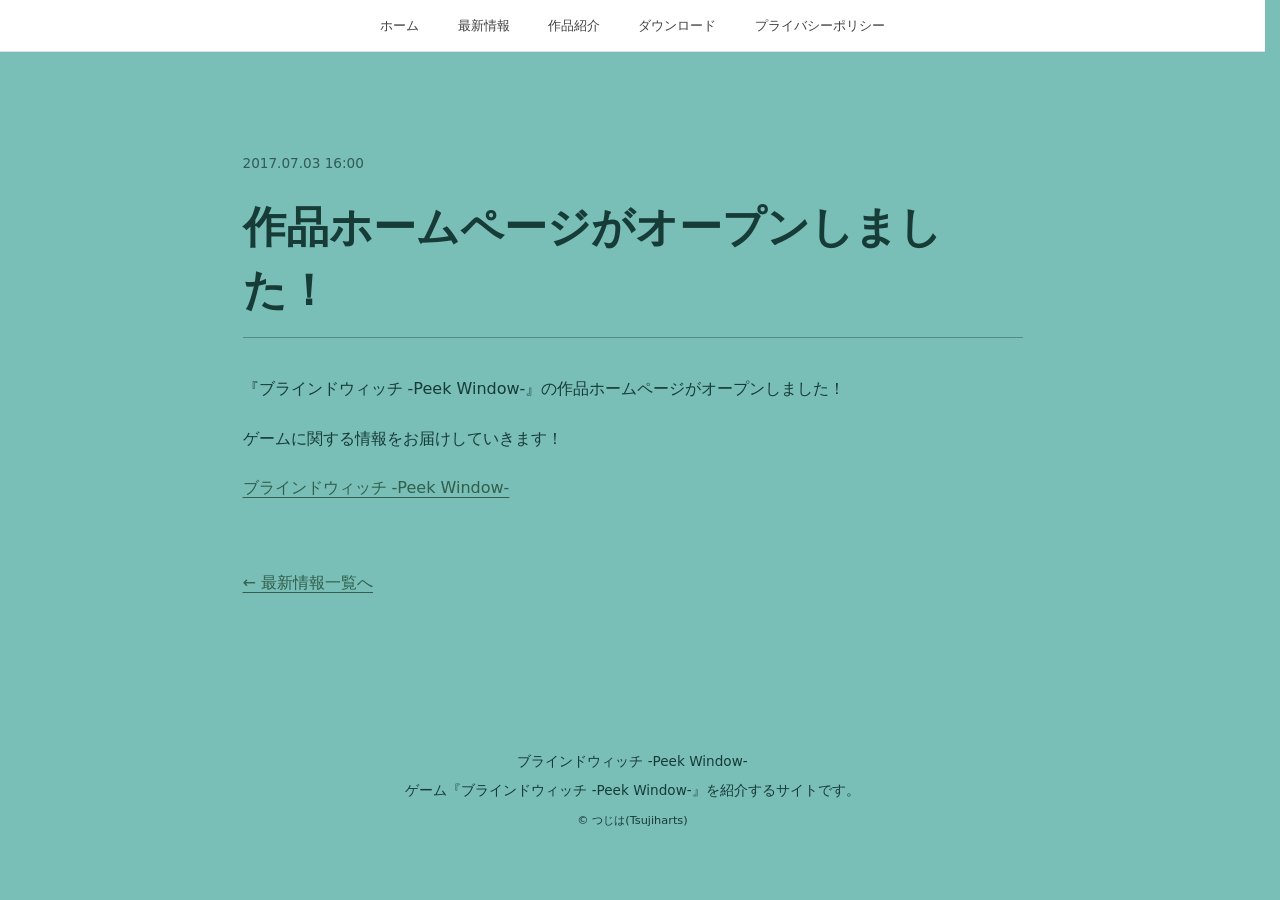
<file: post-2609001.html>
<!doctype html><html lang="ja"><head><meta charset="utf-8"><meta name="viewport" content="width=device-width,initial-scale=1"><meta name="description" content="ゲーム『ブラインドウィッチ -Peek Window-』を紹介するサイトです。"><title>作品ホームページがオープンしました！ | ブラインドウィッチ -Peek Window-</title><link rel="icon" href="assets/icon.png"><link rel="stylesheet" href="style.css?v=10"></head><body><header class="header"><nav aria-label="メインナビゲーション"><a href="index.html">ホーム</a><a href="news.html">最新情報</a><a href="game.html">作品紹介</a><a href="download.html">ダウンロード</a><a href="privacy.html">プライバシーポリシー</a></nav></header><main><article class="wrap narrow prose"><p class="post-date"><time>2017.07.03 16:00</time></p><h1>作品ホームページがオープンしました！</h1><p>『ブラインドウィッチ -Peek Window-』の作品ホームページがオープンしました！</p><p>ゲームに関する情報をお届けしていきます！</p><p><a href="index.html">ブラインドウィッチ -Peek Window-</a></p><p class="back"><a href="news.html">← 最新情報一覧へ</a></p></article></main><footer><p>ブラインドウィッチ -Peek Window-</p><p>ゲーム『ブラインドウィッチ -Peek Window-』を紹介するサイトです。</p><small>© つじは(Tsujiharts)</small></footer></body></html>
</file>
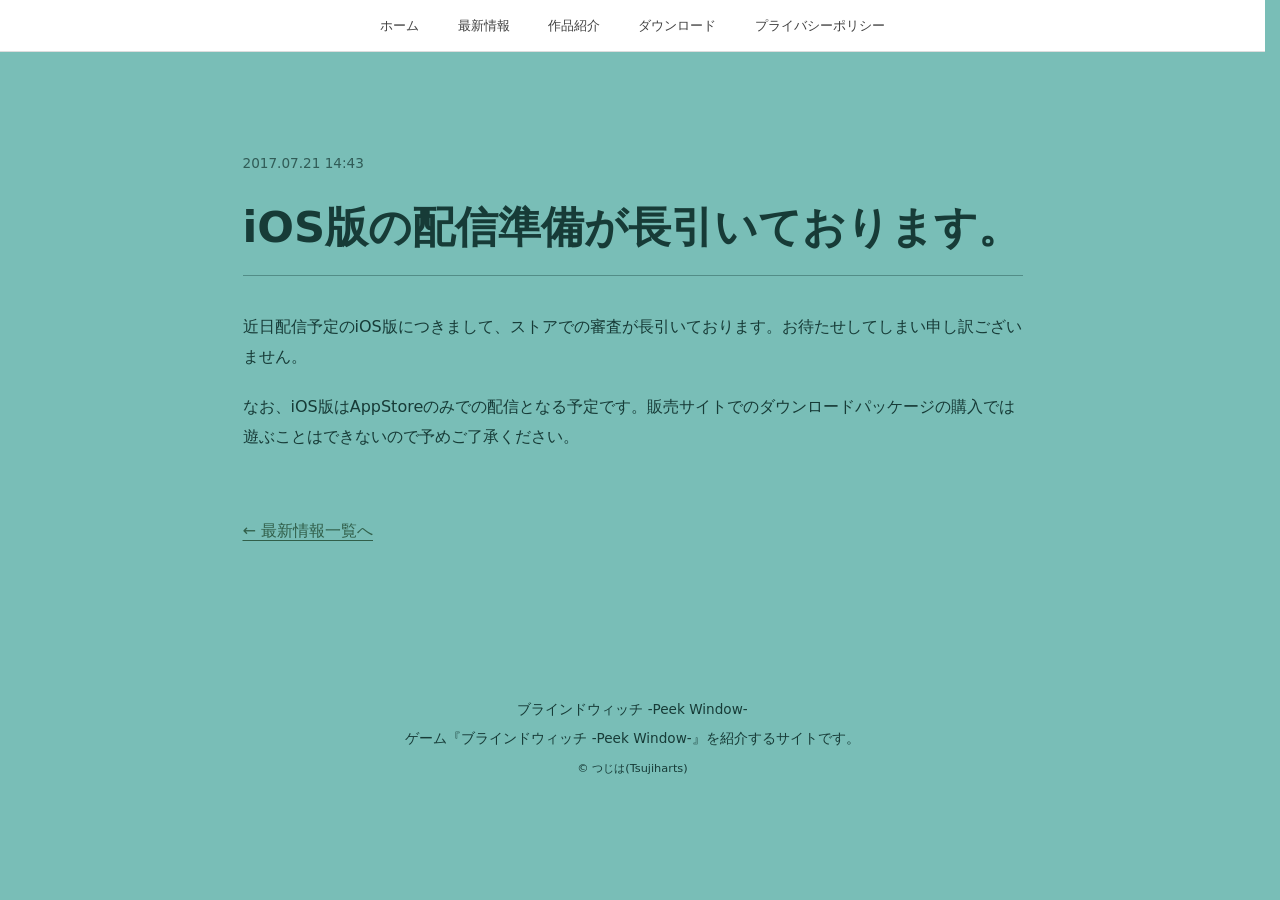
<file: post-2688809.html>
<!doctype html><html lang="ja"><head><meta charset="utf-8"><meta name="viewport" content="width=device-width,initial-scale=1"><meta name="description" content="ゲーム『ブラインドウィッチ -Peek Window-』を紹介するサイトです。"><title>iOS版の配信準備が長引いております。 | ブラインドウィッチ -Peek Window-</title><link rel="icon" href="assets/icon.png"><link rel="stylesheet" href="style.css?v=10"></head><body><header class="header"><nav aria-label="メインナビゲーション"><a href="index.html">ホーム</a><a href="news.html">最新情報</a><a href="game.html">作品紹介</a><a href="download.html">ダウンロード</a><a href="privacy.html">プライバシーポリシー</a></nav></header><main><article class="wrap narrow prose"><p class="post-date"><time>2017.07.21 14:43</time></p><h1>iOS版の配信準備が長引いております。</h1><p>近日配信予定のiOS版につきまして、ストアでの審査が長引いております。お待たせしてしまい申し訳ございません。</p><p>なお、iOS版はAppStoreのみでの配信となる予定です。販売サイトでのダウンロードパッケージの購入では遊ぶことはできないので予めご了承ください。</p><p class="back"><a href="news.html">← 最新情報一覧へ</a></p></article></main><footer><p>ブラインドウィッチ -Peek Window-</p><p>ゲーム『ブラインドウィッチ -Peek Window-』を紹介するサイトです。</p><small>© つじは(Tsujiharts)</small></footer></body></html>
</file>
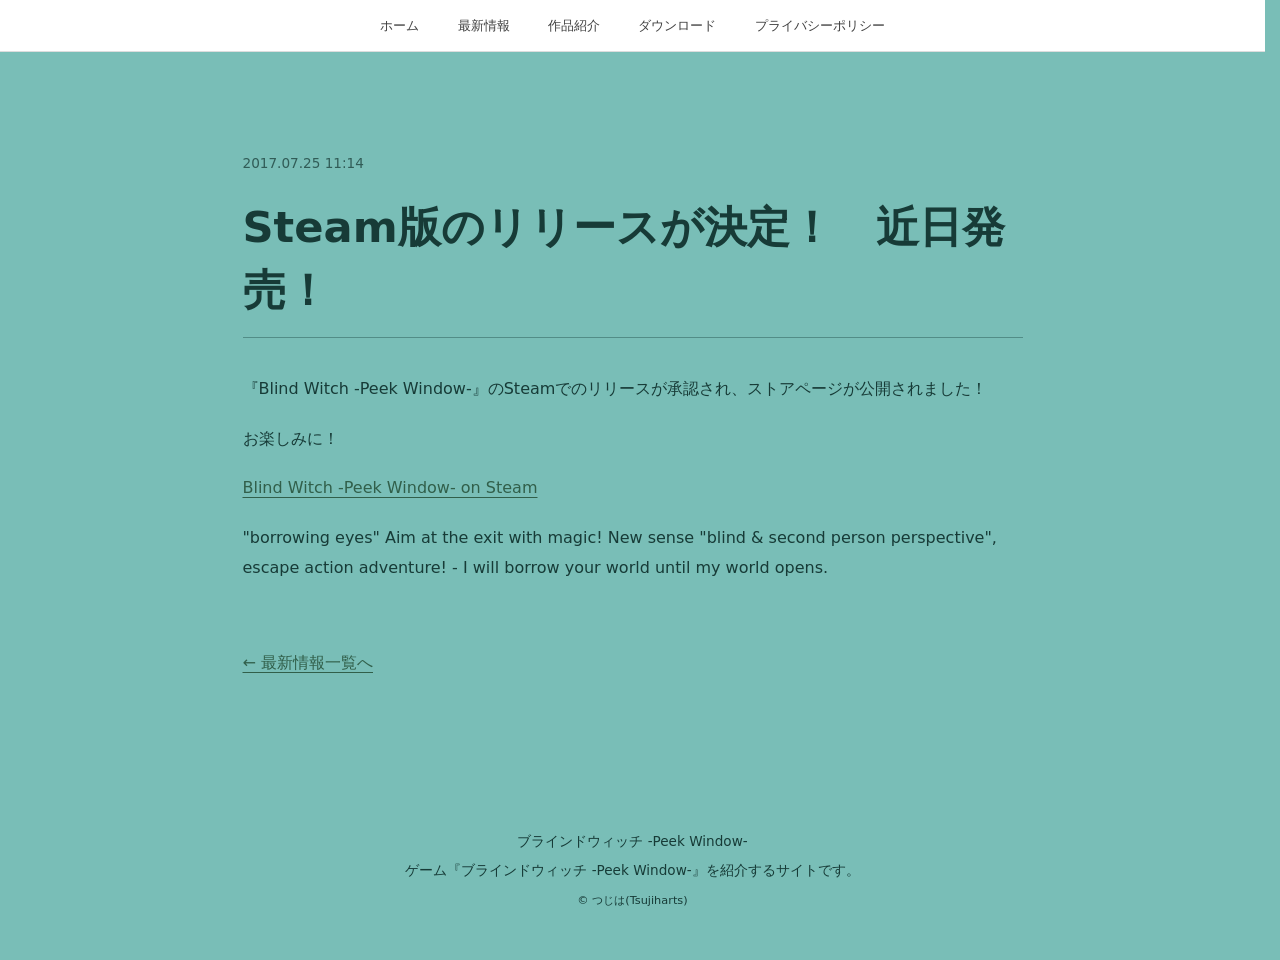
<file: post-2707244.html>
<!doctype html><html lang="ja"><head><meta charset="utf-8"><meta name="viewport" content="width=device-width,initial-scale=1"><meta name="description" content="ゲーム『ブラインドウィッチ -Peek Window-』を紹介するサイトです。"><title>Steam版のリリースが決定！　近日発売！ | ブラインドウィッチ -Peek Window-</title><link rel="icon" href="assets/icon.png"><link rel="stylesheet" href="style.css?v=10"></head><body><header class="header"><nav aria-label="メインナビゲーション"><a href="index.html">ホーム</a><a href="news.html">最新情報</a><a href="game.html">作品紹介</a><a href="download.html">ダウンロード</a><a href="privacy.html">プライバシーポリシー</a></nav></header><main><article class="wrap narrow prose"><p class="post-date"><time>2017.07.25 11:14</time></p><h1>Steam版のリリースが決定！　近日発売！</h1><p>『Blind Witch -Peek Window-』のSteamでのリリースが承認され、ストアページが公開されました！</p><p>お楽しみに！</p><p><a href="https://store.steampowered.com/app/674450/">Blind Witch -Peek Window- on Steam</a></p><p lang="en">&quot;borrowing eyes&quot; Aim at the exit with magic! New sense &quot;blind &amp; second person perspective&quot;, escape action adventure! - I will borrow your world until my world opens.</p><p class="back"><a href="news.html">← 最新情報一覧へ</a></p></article></main><footer><p>ブラインドウィッチ -Peek Window-</p><p>ゲーム『ブラインドウィッチ -Peek Window-』を紹介するサイトです。</p><small>© つじは(Tsujiharts)</small></footer></body></html>
</file>
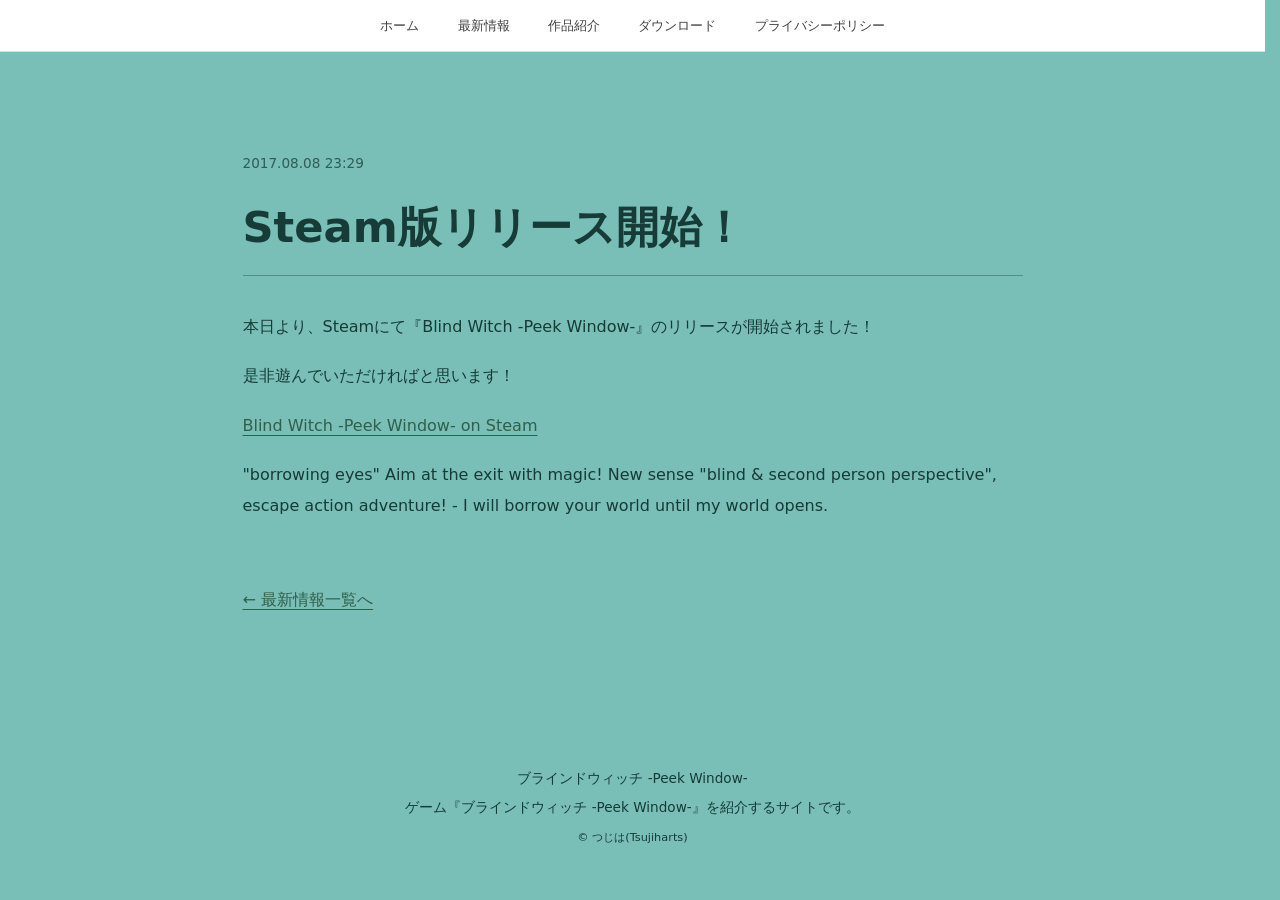
<file: post-2771829.html>
<!doctype html><html lang="ja"><head><meta charset="utf-8"><meta name="viewport" content="width=device-width,initial-scale=1"><meta name="description" content="ゲーム『ブラインドウィッチ -Peek Window-』を紹介するサイトです。"><title>Steam版リリース開始！ | ブラインドウィッチ -Peek Window-</title><link rel="icon" href="assets/icon.png"><link rel="stylesheet" href="style.css?v=10"></head><body><header class="header"><nav aria-label="メインナビゲーション"><a href="index.html">ホーム</a><a href="news.html">最新情報</a><a href="game.html">作品紹介</a><a href="download.html">ダウンロード</a><a href="privacy.html">プライバシーポリシー</a></nav></header><main><article class="wrap narrow prose"><p class="post-date"><time>2017.08.08 23:29</time></p><h1>Steam版リリース開始！</h1><p>本日より、Steamにて『Blind Witch -Peek Window-』のリリースが開始されました！</p><p>是非遊んでいただければと思います！</p><p><a href="https://store.steampowered.com/app/674450/">Blind Witch -Peek Window- on Steam</a></p><p lang="en">&quot;borrowing eyes&quot; Aim at the exit with magic! New sense &quot;blind &amp; second person perspective&quot;, escape action adventure! - I will borrow your world until my world opens.</p><p class="back"><a href="news.html">← 最新情報一覧へ</a></p></article></main><footer><p>ブラインドウィッチ -Peek Window-</p><p>ゲーム『ブラインドウィッチ -Peek Window-』を紹介するサイトです。</p><small>© つじは(Tsujiharts)</small></footer></body></html>
</file>
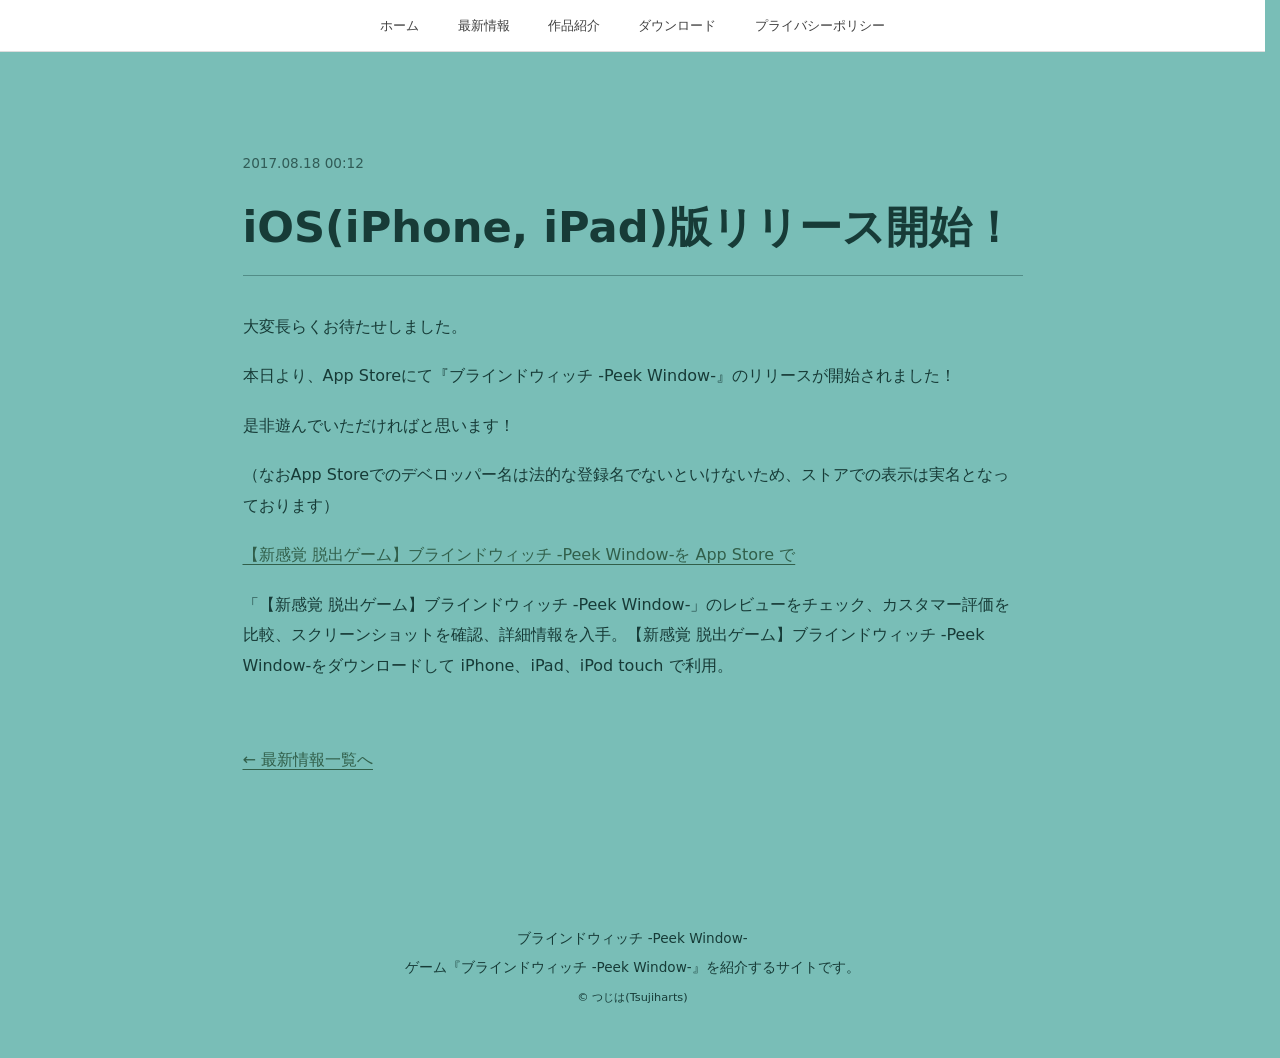
<file: post-2811755.html>
<!doctype html><html lang="ja"><head><meta charset="utf-8"><meta name="viewport" content="width=device-width,initial-scale=1"><meta name="description" content="ゲーム『ブラインドウィッチ -Peek Window-』を紹介するサイトです。"><title>iOS(iPhone, iPad)版リリース開始！ | ブラインドウィッチ -Peek Window-</title><link rel="icon" href="assets/icon.png"><link rel="stylesheet" href="style.css?v=10"></head><body><header class="header"><nav aria-label="メインナビゲーション"><a href="index.html">ホーム</a><a href="news.html">最新情報</a><a href="game.html">作品紹介</a><a href="download.html">ダウンロード</a><a href="privacy.html">プライバシーポリシー</a></nav></header><main><article class="wrap narrow prose"><p class="post-date"><time>2017.08.18 00:12</time></p><h1>iOS(iPhone, iPad)版リリース開始！</h1><p>大変長らくお待たせしました。</p><p>本日より、App Storeにて『ブラインドウィッチ -Peek Window-』のリリースが開始されました！</p><p>是非遊んでいただければと思います！</p><p>（なおApp Storeでのデベロッパー名は法的な登録名でないといけないため、ストアでの表示は実名となっております）</p><p><a href="https://itunes.apple.com/jp/app/id1255762306?mt=8">【新感覚 脱出ゲーム】ブラインドウィッチ -Peek Window-を App Store で</a></p><p>「【新感覚 脱出ゲーム】ブラインドウィッチ -Peek Window-」のレビューをチェック、カスタマー評価を比較、スクリーンショットを確認、詳細情報を入手。【新感覚 脱出ゲーム】ブラインドウィッチ -Peek Window-をダウンロードして iPhone、iPad、iPod touch で利用。</p><p class="back"><a href="news.html">← 最新情報一覧へ</a></p></article></main><footer><p>ブラインドウィッチ -Peek Window-</p><p>ゲーム『ブラインドウィッチ -Peek Window-』を紹介するサイトです。</p><small>© つじは(Tsujiharts)</small></footer></body></html>
</file>
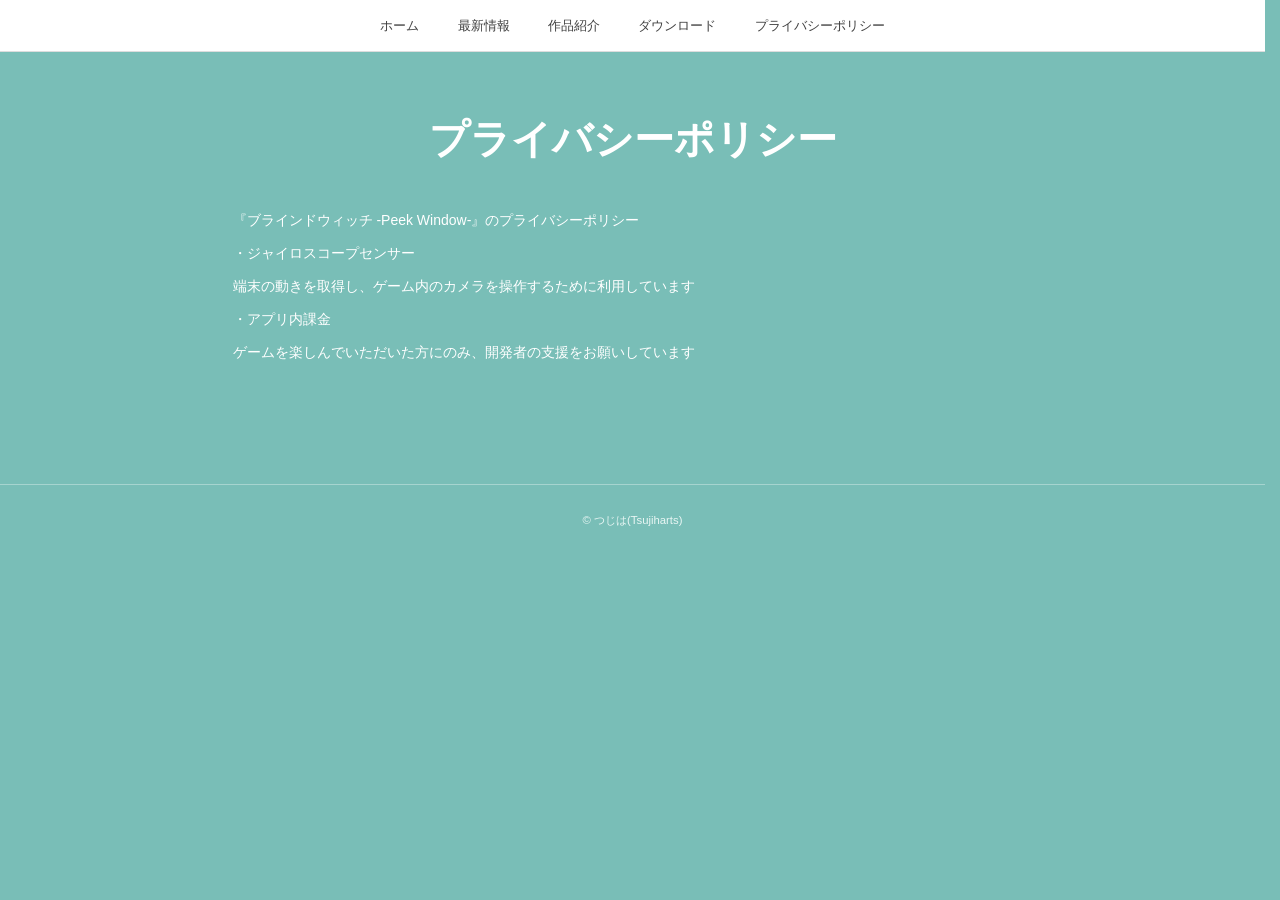
<file: privacy.html>
<!doctype html><html lang="ja"><head><meta charset="utf-8"><meta name="viewport" content="width=device-width,initial-scale=1"><meta name="description" content="ゲーム『ブラインドウィッチ -Peek Window-』を紹介するサイトです。"><title>プライバシーポリシー | ブラインドウィッチ -Peek Window-</title><link rel="icon" href="assets/icon.png"><link rel="stylesheet" href="style.css?v=10"></head><body class="ownd-page privacy-page"><header class="header"><nav aria-label="メインナビゲーション"><a href="index.html">ホーム</a><a href="news.html">最新情報</a><a href="game.html">作品紹介</a><a href="download.html">ダウンロード</a><a href="privacy.html">プライバシーポリシー</a></nav></header><main><article class="wrap narrow prose"><h1>プライバシーポリシー</h1><p>『ブラインドウィッチ -Peek Window-』のプライバシーポリシー</p><h2>・ジャイロスコープセンサー</h2><p>端末の動きを取得し、ゲーム内のカメラを操作するために利用しています</p><h2>・アプリ内課金</h2><p>ゲームを楽しんでいただいた方にのみ、開発者の支援をお願いしています</p></article></main><footer><small>© つじは(Tsujiharts)</small></footer></body></html>
</file>
<file: style.css>
:root{color-scheme:light;--ink:#262f2d;--muted:#6b7772;--green:#426b58;--line:#dce6dc;--paper:#f8faf6}*{box-sizing:border-box}html{scroll-behavior:smooth}body{margin:0;color:var(--ink);background:var(--paper);font-family:system-ui,-apple-system,"Yu Gothic",Meiryo,sans-serif;line-height:1.9}a{color:#315f4a;text-underline-offset:.25em}a:hover{color:#789d64}a:focus-visible{outline:3px solid #86aa67;outline-offset:4px}.header{display:flex;align-items:center;justify-content:space-between;gap:1.5rem;padding:1.2rem max(5vw,calc((100vw - 1200px)/2));background:#fff}.brand{font-size:1rem;font-weight:700;text-decoration:none;white-space:nowrap;color:var(--ink)}.brand span{font-weight:400}.header nav{display:flex;gap:1.5rem;flex-wrap:wrap}.header nav a{font-size:.83rem;text-decoration:none;color:var(--ink)}.hero{min-height:600px;display:flex;align-items:flex-end;background:linear-gradient(0deg,rgba(22,42,31,.88),transparent 55%),url('assets/cover.png') center 40%/cover}.hero-content{width:min(1100px,90%);margin:0 auto;padding:3rem 0;color:#fff}.hero h1{font-size:clamp(1.8rem,4vw,3rem);line-height:1.35;margin:.4rem 0}.hero h1 span{font-weight:400;font-size:.7em}.hero p{margin:.6rem 0 1.2rem}.eyebrow{font-family:Georgia,serif;letter-spacing:.2em;color:#719077;font-size:.75rem;font-weight:700}.hero .eyebrow{color:#dbe8d0}.button{display:inline-flex;gap:2rem;justify-content:space-between;align-items:center;padding:.8rem 1.4rem;background:#e8f0dc;color:#253c2e;text-decoration:none;font-weight:700}.button:hover{background:#fff}.wrap{width:min(1000px,88%);margin:0 auto}.narrow{max-width:780px;padding:5rem 0;min-height:55vh}.wrap section{padding:4rem 0;border-bottom:1px solid var(--line)}h1,h2,p{overflow-wrap:anywhere}h1{font-size:clamp(1.9rem,4vw,2.7rem);line-height:1.45}h2{font-size:1.5rem;line-height:1.5;margin:.2rem 0 1.5rem}.section-head{display:flex;justify-content:space-between;align-items:end;gap:1rem}.news{padding:0;margin:1rem 0;list-style:none;border-top:1px solid var(--line)}.news li{border-bottom:1px solid var(--line)}.news a{display:grid;grid-template-columns:160px 1fr auto;gap:1rem;padding:1.15rem .3rem;text-decoration:none;color:var(--ink)}.news time{font-size:.83rem;color:var(--muted)}.news b{font-weight:400;color:var(--green)}.video{aspect-ratio:16/9;background:#17221a}.video iframe{width:100%;height:100%;border:0}.download-callout{display:flex;align-items:center;justify-content:space-between;gap:1rem}.spec{display:grid;grid-template-columns:230px 1fr;margin:0}.spec dt,.spec dd{margin:0;padding:.85rem;border-bottom:1px solid var(--line)}.spec dt{font-weight:700}.banners{display:flex;flex-wrap:wrap;gap:1rem;align-items:center}.banners img{max-width:100%;height:auto}.card{background:white;padding:2rem!important;margin:2rem 0;border:1px solid var(--line)!important}.storelinks{display:grid;grid-template-columns:repeat(2,1fr);gap:.8rem}.storelinks a{background:#edf3e9;padding:1rem;text-decoration:none;font-weight:700}.prose h2{font-size:1.15rem;margin:2.5rem 0 .4rem}.prose p{margin:1.2rem 0}.back{margin-top:4rem!important}footer{padding:3rem 6%;background:#263a30;color:#eaf1e8;text-align:center;font-size:.85rem}footer p{margin:.2rem}footer small{color:#b8cdbb}@media(max-width:650px){.header{align-items:flex-start;flex-direction:column;gap:.5rem}.header nav{gap:.5rem 1rem}.hero{min-height:450px;background-position:center center}.hero-content{padding:2rem 0}.wrap section{padding:3rem 0}.narrow{padding:3rem 0}.news a{grid-template-columns:1fr auto;gap:.15rem}.news time{grid-column:1/-1}.spec{display:block}.spec dt{border:0;padding-bottom:0}.spec dd{padding-top:.1rem}.download-callout{align-items:flex-start;flex-direction:column}.storelinks{grid-template-columns:1fr}.card{padding:1.2rem!important}}
/* Keep the original title artwork unobscured and place introduction beneath it. */
.hero{display:block;min-height:0;padding-top:56.28%;background:#263a30 url('assets/cover.png') center top/100% auto no-repeat}.hero-content{padding:2rem 0 2.5rem}.hero h1{font-size:clamp(1.6rem,3vw,2.4rem)}@media(max-width:650px){.hero{min-height:0;background-position:center top}.hero-content{padding:1.5rem 0 2rem}}
.badges{display:flex;gap:1rem;flex-wrap:wrap;align-items:center}.badges img{display:block;width:240px;max-width:100%;height:auto}

.game-nav{display:flex;flex-wrap:wrap;gap:.5rem;margin:1.5rem 0 2.5rem}.game-nav a{padding:.5rem .8rem;background:#e9f1e6;text-decoration:none;font-size:.9rem}.game-links{display:grid;grid-template-columns:repeat(2,1fr);gap:1rem;margin-top:2rem}.game-links a{display:flex;justify-content:space-between;padding:1.2rem;background:#fff;border:1px solid var(--line);font-weight:700;text-decoration:none}.game-content img{display:block;max-width:100%;height:auto;margin:auto}.game-content figure{margin:1.5rem 0}.game-content .wp-block-columns{display:flex;gap:1rem}.game-content .wp-block-column{flex:1;min-width:0}.game-content hr{border:0;border-top:1px solid var(--line);margin:2rem 0}@media(max-width:650px){.game-links{grid-template-columns:1fr}.game-content .wp-block-columns{display:block}}

/* Work overview */
.game-intro{padding:5rem 0 4rem;background:linear-gradient(115deg,rgba(32,57,42,.92),rgba(50,78,56,.72)),url('assets/cover.png') center 30%/cover;color:#fff}.game-intro-inner{width:min(1000px,88%);margin:auto}.game-intro .eyebrow{color:#c8dfbd}.game-intro h1{margin:.4rem 0;font-size:clamp(2rem,4vw,3.3rem)}.game-intro p:last-child{margin:.4rem 0;color:#e4eddf}.game-grid-wrap{padding:3.5rem 0 5.5rem}.game-grid{display:grid;grid-template-columns:repeat(2,minmax(0,1fr));gap:1.5rem}.game-card{display:block;overflow:hidden;background:#fff;border:1px solid #e0e9df;text-decoration:none;color:var(--ink);box-shadow:0 8px 25px rgba(35,60,42,.05);transition:transform .2s,box-shadow .2s}.game-card:hover{transform:translateY(-4px);box-shadow:0 14px 32px rgba(35,60,42,.13);color:var(--ink)}.game-card-image{height:190px;background-position:center;background-size:cover;position:relative}.game-card-image:after{content:'';position:absolute;inset:0;background:linear-gradient(90deg,rgba(32,53,37,.35),transparent)}.game-card-image span{position:absolute;z-index:1;top:1rem;left:1.3rem;color:white;font-family:Georgia,serif;font-size:1.1rem;letter-spacing:.1em;text-shadow:0 1px 8px #263a30}.game-card-body{position:relative;padding:1.5rem 1.7rem 1.7rem}.game-card-en{font-family:Georgia,serif;color:#719077;font-size:.7rem;letter-spacing:.18em}.game-card-body h2{font-size:1.3rem;margin:.15rem 0}.game-card-body p{font-size:.85rem;color:var(--muted);margin:.25rem 0}.game-card-arrow{position:absolute;right:1.7rem;bottom:1.5rem;color:#63846c;font-size:1.3rem}.game-nav a{border:1px solid #dce8d9;color:#315f4a}.game-nav a:hover{background:#dcebd8}.game-content h1{font-size:1.6rem;margin:2rem 0 .6rem}.game-content h2{margin-top:2rem}.game-content img{border-radius:2px}@media(max-width:650px){.game-intro{padding:3.2rem 0 2.8rem}.game-grid-wrap{padding:2rem 0 3.5rem}.game-grid{grid-template-columns:1fr;gap:1rem}.game-card-image{height:160px}.game-card-body{padding:1.15rem 1.3rem 1.3rem}}

/* Shared page headings */
.game-intro{background:var(--paper);color:var(--ink);padding:5rem 0 0}.game-intro-inner{width:min(780px,88%)}.game-intro h1{font-size:clamp(1.9rem,4vw,2.7rem);line-height:1.45;margin:0}.game-grid-wrap{width:min(780px,88%);padding:2.5rem 0 5rem}.game-card-body{padding:1.2rem 1.5rem}.game-card-body h2{margin:0;font-size:1.15rem}.game-card-arrow{bottom:1rem;right:1.4rem}.post-date{font-size:.85rem;color:var(--muted)}.narrow>h1,.prose>h1{border-bottom:1px solid var(--line);padding-bottom:1rem;margin-top:0}.game-intro h1{border-bottom:1px solid var(--line);padding-bottom:1rem}@media(max-width:650px){.game-intro{padding:3rem 0 0}.game-grid-wrap{padding:1.8rem 0 3.5rem}.game-card-body{padding:1rem 1.2rem}}

.header{justify-content:flex-end}
@media(max-width:650px){.header{align-items:flex-start}}

/* Original Ownd palette and homepage layout */
:root{--paper:#79beb7;--ink:#173b37;--line:#528d87;--muted:#315c57}
.header,footer{background:var(--paper);color:var(--ink)}
.header{border-bottom:1px solid rgba(255,255,255,.4)}
footer small{color:var(--ink)}
.hero{background-color:var(--paper)}
.hero-content{text-align:center;color:#fff;padding:clamp(2.5rem,6vw,4.5rem) 0}
.hero h1{font-size:clamp(1.55rem,3.8vw,2.55rem);letter-spacing:.055em;margin:0}
.hero h1 span{font-size:inherit;font-weight:inherit;white-space:nowrap}
.hero-content>.button{display:none}
.hero-content p{margin:1.3rem 0 0}
main>.wrap>section:has(.banners)>h2{text-align:center;color:white;font-size:clamp(1.5rem,3vw,2rem)}
.banners{display:grid;gap:3.5rem;color:#173b37}
.banners figure{margin:0;min-width:0}
.banners pre{white-space:pre-wrap;overflow-wrap:anywhere;margin:1.5rem 0 2.5rem;font:inherit}
.banners code{font:inherit}
.banners img{display:block}
.game-intro h1{border-color:var(--line)}

/* Homepage proportions from the Ownd layout. */
.header{background:#fff;justify-content:center;align-items:center;padding:14px 5%;min-height:52px;border-bottom:1px solid #ddd}
.header nav{justify-content:center;column-gap:clamp(.85rem,3vw,2.5rem);row-gap:.45rem}
.header nav a{color:#404040}
.home{color:#fff;font:14px/1.85 Arial,"Hiragino Kaku Gothic ProN",Meiryo,sans-serif}
.home main>.wrap{width:min(800px,90%)}
.home .hero{background-size:auto,106% auto;background-position:center top;background-image:url('assets/cover.png');background-size:106% auto}
.home .hero-content{width:94%;padding:64px 0 60px}
.home .hero h1{font-size:clamp(1.45rem,4vw,2.5rem);letter-spacing:.1em}
.home .hero p{font-size:13px;color:#e9f6f4;margin-top:25px}
.home .hero{border-bottom:1px solid #ffffff55}
.home main>.wrap>section{padding:42px 0 49px;border-color:#ffffff55}
.home main>.wrap>section:first-child{padding-top:58px}
.home main>.wrap h2{text-align:center;font-size:clamp(1.45rem,4vw,1.875rem);margin:0 0 34px}
.home .news{border:0;margin:0 0 30px}
.home .news li{border-color:#ffffff55}
.home .news a{position:relative;display:flex;flex-direction:column;gap:8px;min-height:138px;padding:26px 115px 25px 0;color:#fff;font-size:12px}
.home .news time{font-size:10px;font-style:italic;color:#eef9f8}
.home .news time::after{content:"";display:block;width:15px;border-top:1px solid #ffffff60;margin-top:10px}
.home .news img{position:absolute;right:0;top:28px;width:100px;height:80px;object-fit:cover}
.home .download-callout{display:block;text-align:center}
.home .button{display:block;width:min(380px,100%);margin:auto;border:1px solid #fff;background:transparent;color:#fff;text-align:center}
.home .button:hover{background:#ffffff22}
.home .more-news{width:min(240px,100%);padding:.55rem}
.home .video{background:transparent}
.home .video+p{text-align:center}
.home main a:not(.button){color:#fff}
.home .home-spec p{margin:0 0 7px}
.home .home-spec p:last-child{margin-top:36px}
.home .banners{color:#fff}
.home footer{border-top:1px solid #ffffff55;margin-top:clamp(4rem,14vw,12rem);padding:22px}
.home footer small{color:#e9f6f4}
@media(max-width:650px){.home .hero-content{padding:36px 0}.home .hero h1{letter-spacing:.025em}.home main>.wrap>section{padding:34px 0}.home .news a{min-height:116px;padding-right:88px}.home .news img{width:76px;height:61px}}

/* Keep the cover and title spacing independent. */
.home .hero{padding-top:0;background:var(--paper)}
.home .hero-art{display:block;width:100%;aspect-ratio:16/9;object-fit:cover;object-position:center top}
.home .hero-content{padding:clamp(48px,7vw,70px) 0 clamp(48px,7vw,64px)}
.home .hero-content>.button{margin-top:20px}
.home .share{padding-top:40px}
.home .share .x-post{display:inline-flex;align-items:center;gap:.4em;padding:2px 13px;background:#000;color:#fff;border-radius:2em;text-decoration:none;font-weight:700}
.home .share .x-post:hover{background:#262626}

.ownd-page{color:#fff;font:14px/1.85 Arial,"Hiragino Kaku Gothic ProN",Meiryo,sans-serif}
.ownd-page .narrow{width:min(800px,90%);max-width:none;min-height:0;padding:58px 0 112px}
.ownd-page .narrow>h1{border:0;padding:0;text-align:center;font-size:clamp(1.75rem,5vw,2.5rem);margin:0 0 40px}
.privacy-page .prose p,.privacy-page .prose h2{font:inherit;margin:0 0 7px}
.ownd-page footer{border-top:1px solid #ffffff55;padding:22px}
.ownd-page footer small{color:#e9f6f4}
.download-page .download-group{padding:0;border:0}
.download-group+ .download-group{margin-top:68px}
.download-group h2{font-size:clamp(1.25rem,4vw,1.875rem);margin:0 0 18px}
.download-group p{font-weight:700;margin:0}
.download-group .badges{display:grid;grid-template-columns:repeat(2,minmax(0,1fr));gap:40px;margin-top:40px}
.download-group .badges img{width:280px}
.download-group .storelinks{margin-top:30px;grid-template-columns:repeat(3,minmax(0,1fr));gap:40px}
.download-group .storelinks a{display:block;text-align:center;background:transparent;color:#fff;border:1px solid #fff;padding:8px;overflow-wrap:anywhere}
.download-group .storelinks a:hover{background:#ffffff22}
.download-group .storelinks a:first-child{grid-column:1/-1;width:min(240px,100%);justify-self:center;padding:0 0 8px}
.download-group .storelinks img{display:block;width:100%;height:auto;margin-bottom:8px}
@media(max-width:650px){.ownd-page .narrow{padding:40px 0 72px}.download-group .badges,.download-group .storelinks{gap:14px}.download-group+ .download-group{margin-top:46px}}
@media(max-width:430px){.download-group .storelinks{grid-template-columns:1fr}.download-group .storelinks a:first-child{grid-column:1}}

.download-group .storelinks a:has(.steam-logo){width:auto;padding:0;border:0}
.download-group .storelinks .steam-logo{width:100px;margin:0}
.steam-credit{display:block;margin-top:24px}
.ownd-page .overview-title{padding-bottom:0}
.ownd-page .overview-title h1{margin-bottom:0}
.ownd-page .game-card,.ownd-page .game-nav a{background:transparent;border:1px solid #fff;color:#fff;box-shadow:none}
.ownd-page .game-card:hover,.ownd-page .game-nav a:hover{background:#ffffff22;transform:none}
.ownd-page .game-card h2{text-align:center;font-size:inherit}
.ownd-page .news a,.ownd-page .news time,.ownd-page .back a,.ownd-page .game-content a{color:#fff}
.ownd-page .news,.ownd-page .news li{border-color:#ffffff55}

html{scrollbar-gutter:stable}
.header{font:13px/22px Arial,"Hiragino Kaku Gothic ProN",Meiryo,sans-serif}
.header nav a{font:inherit;white-space:nowrap}

.download-group .badges a,
.download-group .storelinks a:has(.steam-logo){
  display:flex;
  flex-direction:column;
  align-items:center;
  justify-content:center;
  gap:8px;
  width:min(280px,100%);
  padding:8px;
  border:1px solid #fff;
  color:#fff;
  text-align:center;
  text-decoration:none;
  font-weight:700;
}
.download-group .badges a:hover{background:#ffffff22}
</file>
